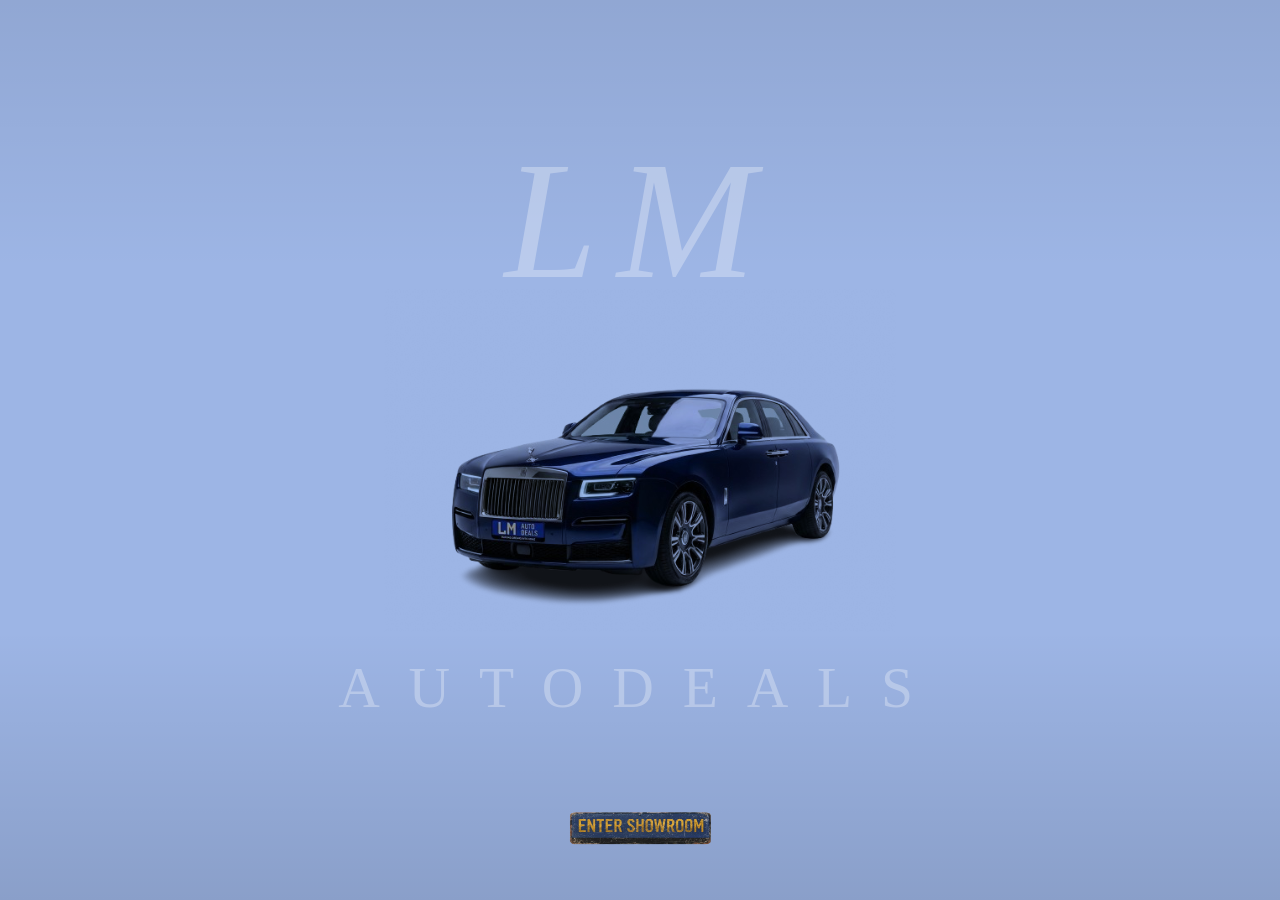
<file: index.html>
<!doctype html>
<html lang="en">
<head>
  <meta charset="utf-8" />
  <meta name="viewport" content="width=device-width, initial-scale=1, viewport-fit=cover" />
  <meta name="theme-color" content="#9db5e5" id="themeColor" />
  <title>LM AUTO DEALS 🇬🇭🇺🇸 — Personal Car Shopper</title>
  <link rel="stylesheet" href="styles.css">
</head>
<body>
  <main>
    <section class="hero hero-slideshow" id="heroSlideshow">
      <div class="hero-vignette" aria-hidden="true"></div>
      <div class="hero-brand" aria-hidden="true">
        <span class="hero-brand__lm">LM</span>
        <span class="hero-brand__name">AUTODEALS</span>
      </div>
      <div class="hero-slides">
        <div class="hero-slide active" data-tint="#0d1c3a" style="background-color:#9db5e5;background-image:url('images/homepage/IMG_2023 copy.PNG')">
          <span class="hero-name" aria-hidden="true">Rolls-Royce Ghost</span>
        </div>
        <div class="hero-slide" data-tint="#5a8a3a" style="background-color:#b1cf9e;background-image:url('images/homepage/IMG_2024 copy.PNG')">
          <span class="hero-name" aria-hidden="true">Lamborghini Huracán</span>
        </div>
        <div class="hero-slide" data-tint="#9ba3ae" style="background-color:#bbc3ce;background-image:url('images/homepage/IMG_2025 copy.PNG')">
          <span class="hero-name" aria-hidden="true">Porsche 911</span>
        </div>
        <div class="hero-slide" data-tint="#1a2d4a" style="background-color:#90a9ce;background-image:url('images/homepage/IMG_2026 copy.PNG')">
          <span class="hero-name" aria-hidden="true">BMW M8</span>
        </div>
        <div class="hero-slide" data-tint="#d8d8d6" style="background-color:#fffffd;background-image:url('images/homepage/IMG_2027 copy.PNG')">
          <span class="hero-name" aria-hidden="true">Range Rover</span>
        </div>
        
        <div class="hero-slide" data-tint="#6c7480" style="background-color:#9a9c9e;background-image:url('images/homepage/audi_grey.png')">
          <span class="hero-name" aria-hidden="true">Audi A6</span>
        </div>
        <div class="hero-slide" data-tint="#1f1f1f" style="background-color:#c2bfbf;background-image:url('images/homepage/g_wagon_black.png')">
          <span class="hero-name" aria-hidden="true">G-Wagon</span>
        </div>
      </div>
      <button class="hero-edge hero-edge--prev" type="button" aria-label="Previous car"></button>
      <button class="hero-edge hero-edge--next" type="button" aria-label="Next car"></button>
      <a href="showroom.html" class="showroom-btn">
        <img src="images/enter_showroom.PNG" alt="Enter Showroom">
      </a>
    </section>
  </main>

  <script src="script.js"></script>
</body>
</html>
</file>
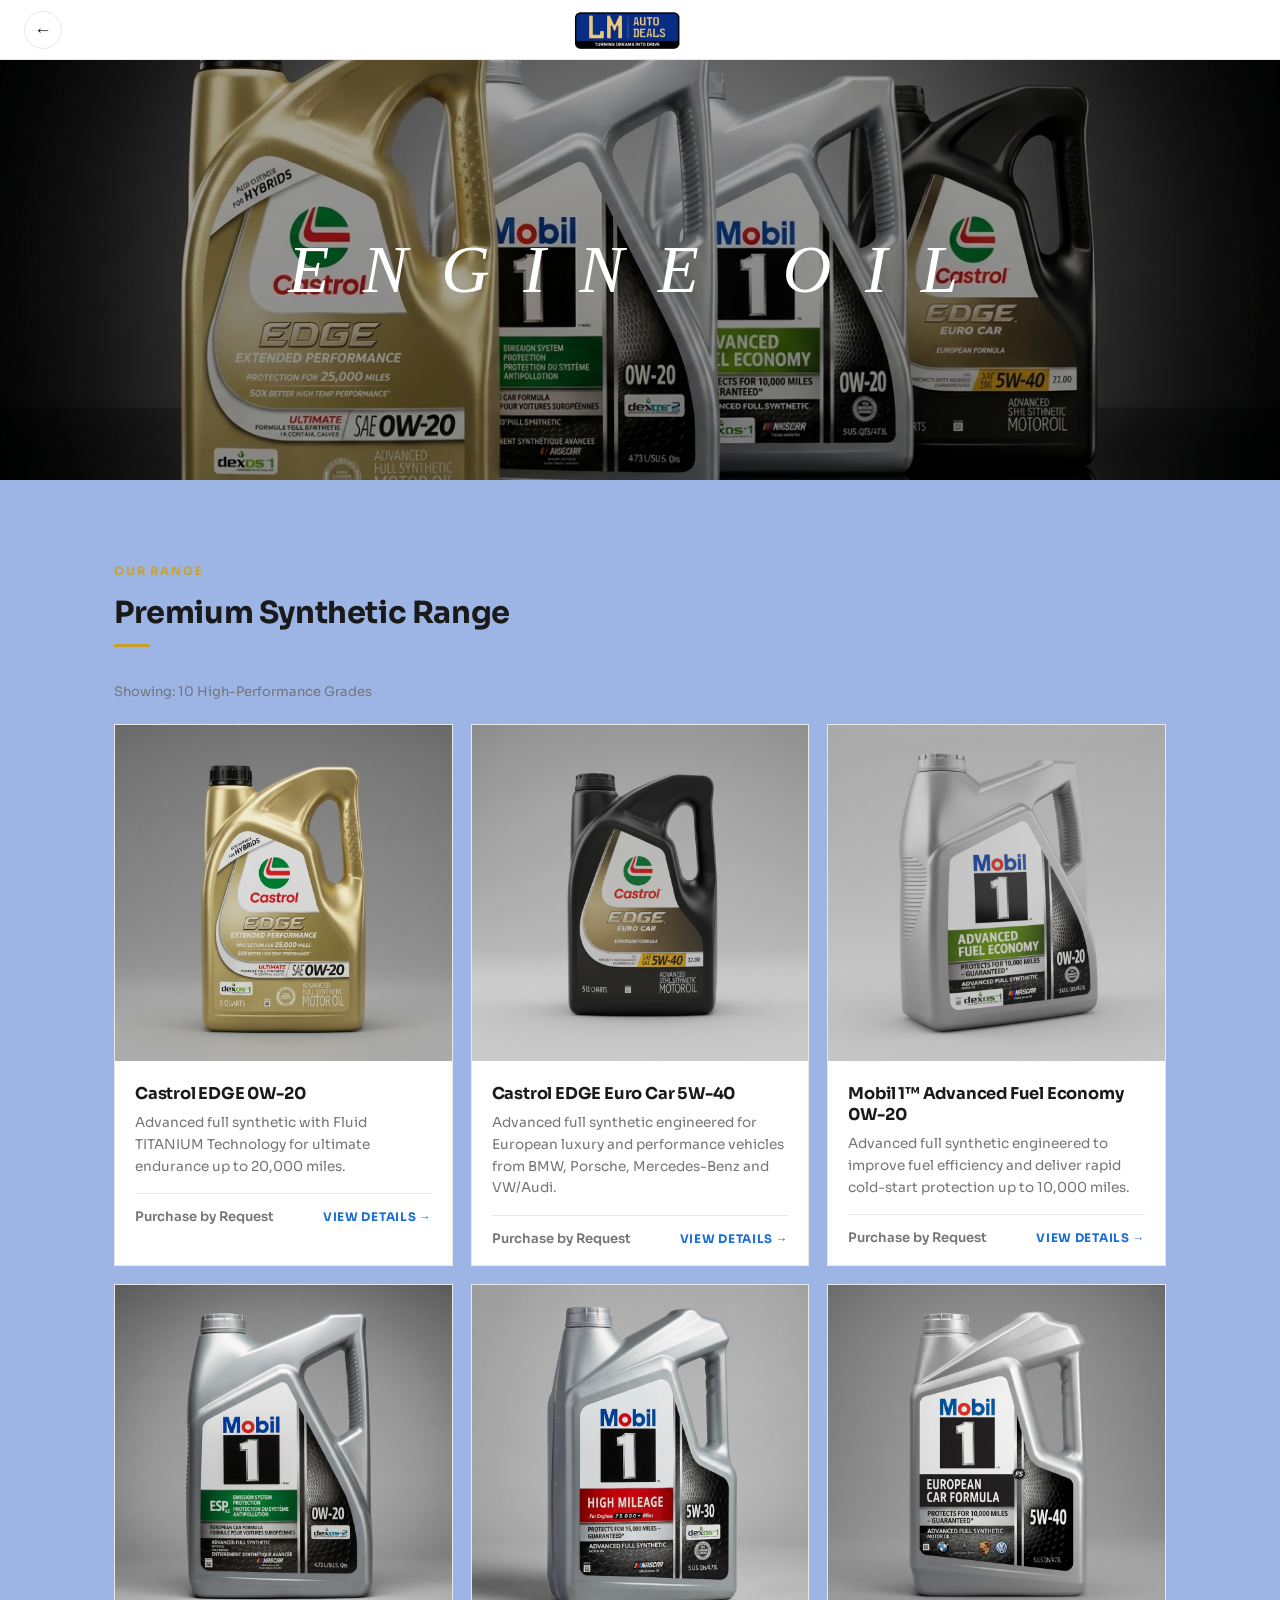
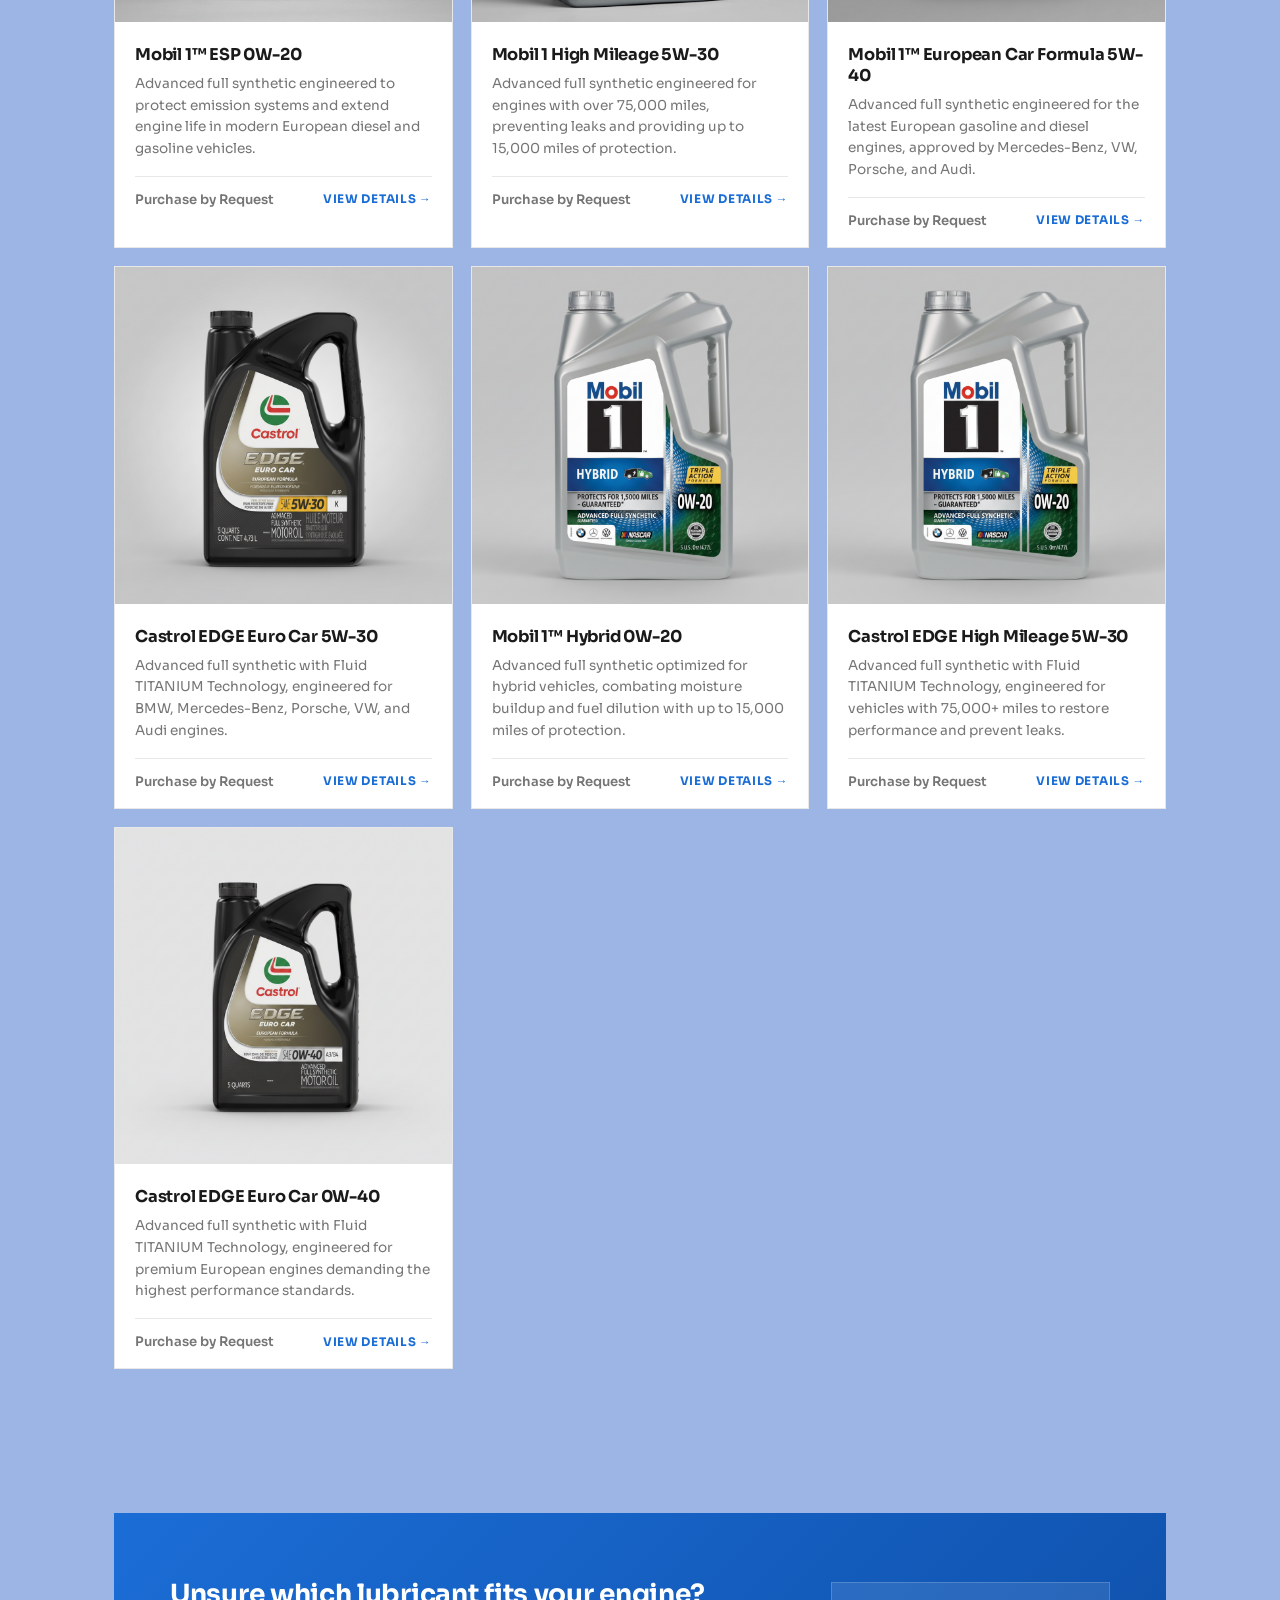
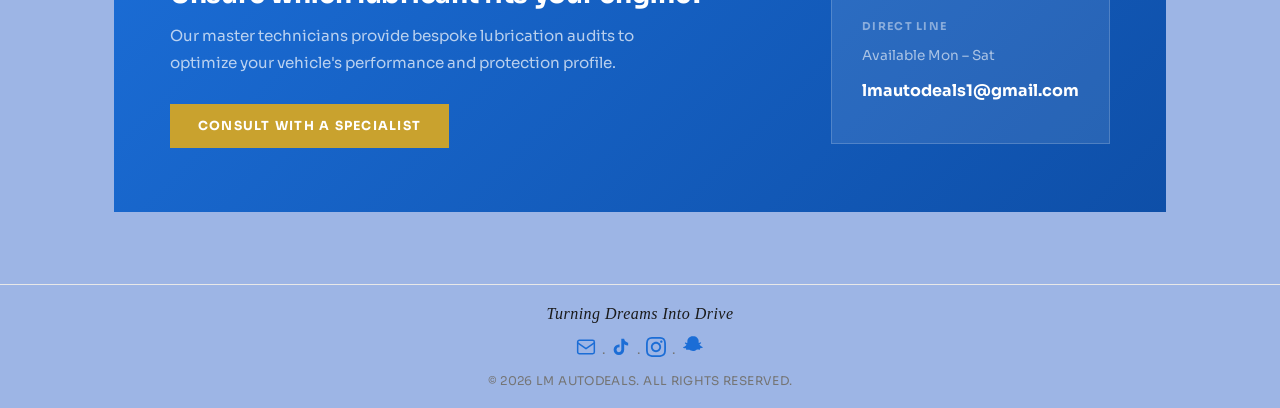
<file: lubricants.html>
<!doctype html>
<html lang="en">
<head>
  <meta charset="utf-8"/>
  <meta name="viewport" content="width=device-width, initial-scale=1"/>
  <title>Lubricants — LM AUTO DEALS</title>
  <link rel="stylesheet" href="styles.css"/>
  <style>
    /* ── Header (matches showroom.html) ── */
    .sr-header {
      position: sticky;
      top: 0;
      z-index: 100;
      background: #fff;
      border-bottom: 1px solid var(--border);
      display: flex;
      align-items: center;
      justify-content: space-between;
      padding: 0 24px;
      height: 60px;
    }
    .sr-back {
      display: inline-flex;
      align-items: center;
      justify-content: center;
      text-decoration: none;
      width: 38px;
      height: 38px;
      border: 1.5px solid var(--border);
      border-radius: 50%;
      color: var(--text);
      font-size: 1.1rem;
      transition: border-color 0.15s, background 0.15s, transform 0.15s;
    }
    .sr-back:hover { border-color: var(--accent); color: var(--accent); background: #f0f5ff; transform: translateX(-2px); }

    /* ── Footer (matches showroom.html) ── */
    .sr-footer {
      text-align: center;
      padding: 20px;
      font-size: 0.82rem;
      color: var(--muted);
      border-top: 1px solid var(--border);
    }
    .sr-footer a { color: var(--accent); text-decoration: none; }
    .sr-footer a:hover { text-decoration: underline; }
    .sr-footer-motto {
      margin: 0 0 10px;
      font-family: Palatino, 'Palatino Linotype', Georgia, serif;
      font-style: italic;
      font-size: 1rem;
      color: var(--text);
      letter-spacing: 0.03em;
    }
    .sr-footer-ig, .sr-footer-tt, .sr-footer-em, .sr-footer-sc {
      display: inline-flex;
      align-items: center;
      color: var(--muted);
      text-decoration: none;
      transition: color 0.2s;
    }
    .sr-footer-ig:hover { color: #c13584; text-decoration: none; }
    .sr-footer-tt:hover { color: #010101; text-decoration: none; }
    .sr-footer-em:hover { color: var(--accent); text-decoration: none; }
    .sr-footer-sc { color: var(--text); }
    .sr-footer-sc:hover { color: #FFFC00; text-decoration: none; }
    .sr-ig-icon, .sr-tt-icon, .sr-em-icon { width: 20px; height: 20px; vertical-align: middle; }
    .sr-sc-icon { width: 24px; height: 24px; vertical-align: middle; }

    /* ── Lubricants Theme ── */
    :root {
      --lub-gold: #c9a22e;
      --lub-dark: #0d1824;
    }

    /* ── Page Header Banner ── */
    .lub-page-header {
      position: relative;
      width: 100%;
      height: 420px;
      background-image: url('images/homepage/lubhead.PNG');
      background-size: cover;
      background-position: center;
      display: flex;
      align-items: center;
      justify-content: center;
      overflow: hidden;
    }
    .lub-page-header::after {
      content: '';
      position: absolute;
      inset: 0;
      background: rgba(0,0,0,0.32);
    }
    .lub-page-header-title {
      position: relative;
      z-index: 1;
      font-family: Palatino, 'Palatino Linotype', 'Book Antiqua', Georgia, serif;
      font-weight: normal;
      font-style: italic;
      font-size: clamp(2rem, 5.5vw, 4.2rem);
      color: #fff;
      letter-spacing: 0.5em;
      text-transform: uppercase;
      margin: 0;
      text-align: center;
    }

    /* ── Buttons ── */
    .lub-btn-gold {
      display: inline-block;
      padding: 14px 28px;
      background: var(--lub-gold);
      color: #fff;
      font-weight: 700;
      font-size: 0.78rem;
      letter-spacing: 0.1em;
      text-transform: uppercase;
      text-decoration: none;
      border: none;
      cursor: pointer;
      font-family: inherit;
      transition: background 0.2s, transform 0.15s;
    }
    .lub-btn-gold:hover { background: #b8911d; transform: translateY(-1px); }

    /* ── Eyebrow label (still used in section headers) ── */
    .lub-eyebrow {
      font-size: 0.72rem;
      font-weight: 700;
      letter-spacing: 0.16em;
      text-transform: uppercase;
      color: var(--lub-gold);
      margin-bottom: 16px;
    }

    /* ── Sections ── */
    .lub-section {
      padding: 72px 0;
    }
    .lub-section-inner {
      max-width: 1100px;
      margin: 0 auto;
      padding: 0 24px;
    }
    .lub-section-dark {
      background: var(--lub-dark);
      padding: 72px 0;
    }
    .lub-section-header { margin-bottom: 36px; }
    .lub-section-title {
      font-size: 1.9rem;
      font-weight: 700;
      color: var(--text);
      margin: 0 0 10px;
      letter-spacing: -0.4px;
    }
    .lub-section-title-dark { color: #fff; }
    .lub-section-subtitle { font-size: 0.95rem; color: var(--muted); margin: 10px 0 0; }
    .lub-section-subtitle-dark { color: rgba(255,255,255,0.45); }
    .lub-title-bar {
      width: 36px;
      height: 3px;
      background: var(--lub-gold);
      margin-top: 12px;
    }

    /* ── Product grid ── */
    .lub-products-meta { font-size: 0.82rem; color: var(--muted); margin-bottom: 24px; }
    .lub-grid {
      display: grid;
      grid-template-columns: repeat(3, 1fr);
      gap: 18px;
    }
    .lub-card {
      background: var(--card);
      border: 1px solid var(--border);
      overflow: hidden;
      transition: border-color 0.2s, box-shadow 0.2s, transform 0.18s;
      cursor: pointer;
    }
    .lub-card:hover {
      border-color: var(--lub-gold);
      box-shadow: 0 4px 22px rgba(201,162,46,0.1);
      transform: translateY(-2px);
    }
    .lub-card-img-wrap {
      position: relative;
      overflow: hidden;
    }
    .lub-card-img-wrap img {
      width: 100%;
      aspect-ratio: 1 / 1;
      object-fit: cover;
      display: block;
      background: #f0f0f0;
      transition: transform 0.5s ease;
    }
    .lub-card:hover .lub-card-img-wrap img { transform: scale(1.04); }
    .lub-card-placeholder {
      width: 100%;
      aspect-ratio: 1 / 1;
      display: flex;
      align-items: center;
      justify-content: center;
    }
    .lub-card-placeholder-icon { font-size: 3.5rem; opacity: 0.18; }
    .lub-badge {
      position: absolute;
      top: 14px;
      left: 14px;
      font-size: 0.65rem;
      font-weight: 700;
      letter-spacing: 0.09em;
      text-transform: uppercase;
      padding: 4px 10px;
      color: #fff;
    }
    .lub-card-body { padding: 22px 20px 18px; }
    .lub-card-name {
      margin: 0 0 8px;
      font-size: 1.02rem;
      font-weight: 700;
      color: var(--text);
      letter-spacing: -0.2px;
    }
    .lub-card-desc {
      margin: 0 0 16px;
      font-size: 0.85rem;
      color: var(--muted);
      line-height: 1.6;
    }
    .lub-card-footer {
      display: flex;
      align-items: center;
      justify-content: space-between;
      padding-top: 14px;
      border-top: 1px solid var(--border);
    }
    .lub-card-price { font-size: 0.82rem; font-weight: 600; color: var(--muted); }
    .lub-card-cta {
      font-size: 0.74rem;
      font-weight: 700;
      letter-spacing: 0.06em;
      text-transform: uppercase;
      color: var(--accent);
      background: none;
      border: none;
      cursor: pointer;
      padding: 0;
      font-family: inherit;
      transition: color 0.15s;
    }
    .lub-card-cta:hover { color: var(--lub-gold); }

    /* Dark highlight tile */
    .lub-card-dark {
      background: var(--lub-dark);
      border-color: #1e2d3d;
      padding: 32px 26px;
      display: flex;
      flex-direction: column;
      justify-content: space-between;
      min-height: 340px;
    }
    .lub-card-dark:hover { border-color: var(--lub-gold); }
    .lub-card-dark-icon { font-size: 2.8rem; margin-bottom: 18px; }
    .lub-card-dark-title { margin: 0 0 12px; font-size: 1.05rem; font-weight: 700; color: #fff; }
    .lub-card-dark-desc {
      margin: 0 0 24px;
      font-size: 0.875rem;
      color: rgba(255,255,255,0.5);
      line-height: 1.65;
      flex: 1;
    }
    .lub-highlight-link {
      font-size: 0.72rem;
      font-weight: 700;
      letter-spacing: 0.1em;
      text-transform: uppercase;
      color: var(--lub-gold);
      text-decoration: none;
      border-bottom: 1px solid rgba(201,162,46,0.35);
      padding-bottom: 2px;
      display: inline-block;
      transition: color 0.15s, border-color 0.15s;
    }
    .lub-highlight-link:hover { color: #e0b83a; border-color: #e0b83a; text-decoration: none; }

    /* ── Specs table ── */
    .lub-specs-table { width: 100%; border-collapse: collapse; }
    .lub-specs-table thead th {
      padding: 14px 18px;
      font-size: 0.7rem;
      font-weight: 700;
      letter-spacing: 0.11em;
      text-transform: uppercase;
      color: var(--lub-gold);
      border-bottom: 1.5px solid rgba(201,162,46,0.25);
      text-align: left;
    }
    .lub-specs-table tbody td {
      padding: 17px 18px;
      font-size: 0.9rem;
      border-bottom: 1px solid rgba(255,255,255,0.06);
    }
    .lub-specs-table tbody tr:hover td { background: rgba(255,255,255,0.03); }
    .lub-specs-table tbody td:first-child { font-weight: 700; color: rgba(255,255,255,0.9); }
    .lub-specs-table tbody td:not(:first-child) { color: rgba(255,255,255,0.55); }
    .lub-stability-dot {
      display: inline-block;
      width: 7px; height: 7px;
      border-radius: 50%;
      background: #4ade80;
      margin-right: 6px;
      vertical-align: middle;
    }

    /* ── CTA ── */
    .lub-cta-box {
      background: linear-gradient(135deg, var(--accent) 0%, #0e4fa8 100%);
      padding: 64px 56px;
      display: grid;
      grid-template-columns: 1fr auto;
      gap: 40px;
      align-items: center;
    }
    .lub-cta-title { margin: 0 0 12px; font-size: 1.65rem; font-weight: 700; color: #fff; letter-spacing: -0.3px; }
    .lub-cta-desc { margin: 0 0 28px; font-size: 0.95rem; color: rgba(255,255,255,0.7); line-height: 1.75; max-width: 500px; }
    .lub-cta-contact-card {
      background: rgba(255,255,255,0.1);
      border: 1px solid rgba(255,255,255,0.18);
      padding: 26px 30px;
      min-width: 240px;
    }
    .lub-cta-contact-label { font-size: 0.68rem; font-weight: 700; letter-spacing: 0.12em; text-transform: uppercase; color: rgba(255,255,255,0.45); margin-bottom: 6px; }
    .lub-cta-avail { font-size: 0.85rem; color: rgba(255,255,255,0.6); margin-bottom: 8px; }
    .lub-cta-phone { font-size: 1rem; font-weight: 700; color: #fff; }

    /* ── Inquiry Modal ── */
    .lub-inq-backdrop {
      position: fixed;
      inset: 0;
      background: rgba(0,0,0,0.5);
      backdrop-filter: blur(4px);
      z-index: 500;
      display: flex;
      align-items: center;
      justify-content: center;
      padding: 16px;
      opacity: 0;
      pointer-events: none;
      transition: opacity 0.25s ease;
    }
    .lub-inq-backdrop.open { opacity: 1; pointer-events: auto; }
    .lub-inq-modal {
      background: #fff;
      border-radius: 16px;
      width: 100%;
      max-width: 520px;
      max-height: 92vh;
      overflow-y: auto;
      box-shadow: 0 24px 64px rgba(0,0,0,0.22);
      transform: translateY(20px) scale(0.98);
      transition: transform 0.25s ease;
    }
    .lub-inq-backdrop.open .lub-inq-modal { transform: translateY(0) scale(1); }
    .lub-inq-header {
      display: flex;
      align-items: flex-start;
      justify-content: space-between;
      padding: 24px 24px 0;
      gap: 12px;
    }
    .lub-inq-badge {
      display: inline-flex;
      align-items: center;
      gap: 6px;
      background: #fef9eb;
      border: 1px solid #f0dfa0;
      border-radius: 8px;
      padding: 5px 12px;
      font-size: 0.76rem;
      font-weight: 600;
      color: #8a6a00;
      margin-bottom: 8px;
    }
    .lub-inq-title { font-size: 1.3rem; font-weight: 700; letter-spacing: -0.3px; margin: 0 0 4px; }
    .lub-inq-subtitle { font-size: 0.83rem; color: var(--muted); margin: 0; }
    .lub-inq-close {
      flex-shrink: 0;
      width: 32px; height: 32px;
      border: 1px solid var(--border);
      border-radius: 50%;
      background: transparent;
      font-size: 1rem;
      cursor: pointer;
      color: var(--muted);
      display: flex; align-items: center; justify-content: center;
      transition: background 0.15s, color 0.15s;
      line-height: 1;
    }
    .lub-inq-close:hover { background: var(--border); color: var(--text); }
    .lub-inq-divider { height: 1px; background: var(--border); margin: 16px 24px; }
    .lub-inq-body { padding: 0 24px 24px; }
    .lub-inq-row { display: grid; grid-template-columns: 1fr 1fr; gap: 14px; }
    .lub-inq-field { display: flex; flex-direction: column; gap: 5px; margin-bottom: 14px; }
    .lub-inq-label { font-size: 0.7rem; font-weight: 700; letter-spacing: 0.08em; text-transform: uppercase; color: var(--muted); }
    .lub-inq-label .req { color: var(--accent); margin-left: 2px; }
    .lub-inq-input, .lub-inq-textarea {
      padding: 10px 12px;
      border: 1.5px solid var(--border);
      border-radius: 8px;
      font-size: 0.9rem;
      font-family: inherit;
      color: var(--text);
      background: #fff;
      outline: none;
      transition: border-color 0.15s, box-shadow 0.15s;
      width: 100%;
      box-sizing: border-box;
    }
    .lub-inq-input:focus, .lub-inq-textarea:focus {
      border-color: var(--lub-gold);
      box-shadow: 0 0 0 3px rgba(201,162,46,0.1);
    }
    .lub-inq-textarea { resize: vertical; min-height: 110px; line-height: 1.5; }
    .lub-inq-send {
      width: 100%;
      height: 50px;
      background: var(--accent);
      color: #fff;
      border: none;
      border-radius: 10px;
      font-size: 0.95rem;
      font-weight: 700;
      font-family: inherit;
      cursor: pointer;
      display: flex;
      align-items: center;
      justify-content: center;
      gap: 8px;
      margin-top: 6px;
      transition: background 0.15s;
    }
    .lub-inq-send:hover { background: #1555c0; }
    .lub-inq-note { text-align: center; font-size: 0.74rem; color: var(--muted); margin-top: 12px; }

    /* ── Responsive ── */
    @media (max-width: 900px) {
      .lub-page-header { height: 300px; }
      .lub-grid { grid-template-columns: repeat(2, 1fr); }
      .lub-cta-box { grid-template-columns: 1fr; gap: 24px; }
      .lub-cta-contact-card { min-width: 0; }
    }
    @media (max-width: 560px) {
      .sr-header { padding: 0 14px; height: 54px; }
      .lub-page-header { height: 220px; }
      .lub-section-inner { padding: 0 16px; }
      .lub-section { padding: 52px 0; }
      .lub-section-dark { padding: 52px 0; }
      .lub-grid { grid-template-columns: 1fr; }
      .lub-cta-box { padding: 36px 22px; }
      .lub-inq-row { grid-template-columns: 1fr; }
      .lub-inq-backdrop { align-items: flex-end; padding: 0; }
      .lub-inq-modal { border-radius: 20px 20px 0 0; max-height: 95vh; }
    }
    @media (max-width: 400px) {
      .sr-header { height: 50px; padding: 0 10px; }
    }

    /* ── Product Detail Modal ── */
    .lub-detail-backdrop {
      position: fixed;
      inset: 0;
      background: rgba(0,0,0,0.55);
      backdrop-filter: blur(4px);
      z-index: 400;
      display: flex;
      align-items: center;
      justify-content: center;
      padding: 16px;
      opacity: 0;
      pointer-events: none;
      transition: opacity 0.25s ease;
    }
    .lub-detail-backdrop.open { opacity: 1; pointer-events: auto; }
    .lub-detail-modal {
      background: #fff;
      border-radius: 16px;
      width: 100%;
      max-width: 620px;
      max-height: 90vh;
      overflow-y: auto;
      box-shadow: 0 28px 72px rgba(0,0,0,0.22);
      transform: translateY(18px) scale(0.97);
      transition: transform 0.25s ease;
    }
    .lub-detail-backdrop.open .lub-detail-modal { transform: translateY(0) scale(1); }
    .lub-detail-media {
      width: 100%;
      height: 240px;
      object-fit: cover;
      display: block;
      border-radius: 16px 16px 0 0;
      background: #f0f0f0;
    }
    .lub-detail-media-placeholder {
      width: 100%;
      height: 240px;
      border-radius: 16px 16px 0 0;
      display: flex;
      align-items: center;
      justify-content: center;
      font-size: 4rem;
    }
    .lub-detail-body { padding: 28px 28px 32px; }
    .lub-detail-grade {
      display: inline-block;
      background: #fef9eb;
      border: 1px solid #f0dfa0;
      border-radius: 6px;
      padding: 4px 12px;
      font-size: 0.72rem;
      font-weight: 700;
      letter-spacing: 0.07em;
      text-transform: uppercase;
      color: #8a6a00;
      margin-bottom: 12px;
    }
    .lub-detail-name {
      margin: 0 0 14px;
      font-size: 1.5rem;
      font-weight: 700;
      color: var(--text);
      letter-spacing: -0.4px;
    }
    .lub-detail-desc {
      font-size: 0.92rem;
      color: var(--muted);
      line-height: 1.75;
      margin: 0 0 24px;
    }
    .lub-detail-section-title {
      font-size: 0.7rem;
      font-weight: 700;
      letter-spacing: 0.1em;
      text-transform: uppercase;
      color: var(--text);
      margin: 0 0 10px;
    }
    .lub-detail-list {
      list-style: none;
      margin: 0 0 24px;
      padding: 0;
      display: flex;
      flex-direction: column;
      gap: 8px;
    }
    .lub-detail-list li {
      display: flex;
      align-items: flex-start;
      gap: 10px;
      font-size: 0.88rem;
      color: var(--muted);
      line-height: 1.55;
    }
    .lub-detail-list li::before {
      content: '';
      flex-shrink: 0;
      width: 6px;
      height: 6px;
      border-radius: 50%;
      background: var(--lub-gold);
      margin-top: 6px;
    }
    .lub-detail-divider { height: 1px; background: var(--border); margin: 0 0 24px; }
    .lub-detail-actions {
      display: flex;
      gap: 12px;
      align-items: center;
    }
    .lub-detail-close-btn {
      position: absolute;
      top: 14px;
      right: 14px;
      width: 34px;
      height: 34px;
      background: rgba(0,0,0,0.35);
      border: none;
      border-radius: 50%;
      color: #fff;
      font-size: 1rem;
      cursor: pointer;
      display: flex;
      align-items: center;
      justify-content: center;
      transition: background 0.15s;
      line-height: 1;
      z-index: 1;
    }
    .lub-detail-close-btn:hover { background: rgba(0,0,0,0.55); }
    .lub-detail-modal-wrap { position: relative; }
    @media (max-width: 560px) {
      .lub-detail-backdrop { align-items: flex-end; padding: 0; }
      .lub-detail-modal { border-radius: 20px 20px 0 0; max-height: 92vh; }
      .lub-detail-media, .lub-detail-media-placeholder { border-radius: 20px 20px 0 0; height: 200px; }
      .lub-detail-body { padding: 22px 20px 28px; }
      .lub-detail-actions { flex-direction: column; }
      .lub-detail-actions .lub-btn-gold { width: 100%; text-align: center; }
    }

    /* ── Field error ──────────────────────────────────────────────────────── */
    .field-error { display: none; color: #e02020; font-size: 0.72rem; font-weight: 600; margin-top: 4px; }
    .field-error.visible { display: block; }

    /* ── Channel Picker Modal ─────────────────────────────────────────────── */
    .ch-backdrop {
      display: none; position: fixed; inset: 0;
      background: rgba(0,0,0,0.55); z-index: 3000;
      align-items: center; justify-content: center;
    }
    .ch-backdrop.open { display: flex; }
    .ch-modal {
      background: #fff; border-radius: 14px; padding: 32px 28px 28px;
      width: min(340px, 92vw); text-align: center;
      box-shadow: 0 20px 60px rgba(0,0,0,0.22);
      transform: translateY(16px) scale(0.97);
      transition: transform 0.22s ease;
    }
    .ch-backdrop.open .ch-modal { transform: translateY(0) scale(1); }
    .ch-title { font-size: 1rem; font-weight: 700; letter-spacing: 0.06em; text-transform: uppercase; color: #111; margin-bottom: 6px; }
    .ch-sub { font-size: 0.82rem; color: #666; margin-bottom: 24px; }
    .ch-btns { display: flex; flex-direction: column; gap: 12px; }
    .ch-btn {
      display: flex; align-items: center; justify-content: center; gap: 10px;
      padding: 14px 20px; border-radius: 9px; font-size: 0.88rem; font-weight: 700;
      letter-spacing: 0.04em; text-transform: uppercase; border: none; cursor: pointer;
      text-decoration: none; transition: opacity 0.15s, transform 0.15s;
    }
    .ch-btn:hover { opacity: 0.88; transform: translateY(-1px); }
    .ch-btn-email { background: #1a56db; color: #fff; }
    .ch-btn-wa    { background: #25D366; color: #fff; }
    .ch-cancel { margin-top: 16px; font-size: 0.78rem; color: #888; background: none; border: none; cursor: pointer; text-decoration: underline; }
  </style>
</head>
<body>

  <!-- Header (identical pattern to showroom.html) -->
  <header class="sr-header">
    <a class="sr-back" href="showroom.html" aria-label="Back">&#8592;</a>
    <img src="logo.png" alt="LM Auto Deals" style="height:52px;width:auto;object-fit:contain;display:block;"/>
    <div style="width:60px;"></div>
  </header>

  <main>

    <!-- Page Header Banner -->
    <section class="lub-page-header">
      <h1 class="lub-page-header-title">Engine Oil</h1>
    </section>

    <!-- Product Catalog -->
    <section class="lub-section" id="products">
      <div class="lub-section-inner">
        <div class="lub-section-header">
          <p class="lub-eyebrow" style="color:var(--lub-gold);">Our Range</p>
          <h2 class="lub-section-title">Premium Synthetic Range</h2>
          <div class="lub-title-bar"></div>
        </div>
        <p class="lub-products-meta">Showing: 10 High-Performance Grades</p>
        <div class="lub-grid">

          <!-- Card 1 — Castrol EDGE -->
          <div class="lub-card" onclick="openProductDetail('gt-z-ultra')">
            <div class="lub-card-img-wrap">
              <img src="images/homepage/1stheader.PNG" alt="Castrol EDGE Extended Performance 0W-20"/>
            </div>
            <div class="lub-card-body">
              <h3 class="lub-card-name">Castrol EDGE 0W-20</h3>
              <p class="lub-card-desc">Advanced full synthetic with Fluid TITANIUM Technology for ultimate endurance up to 20,000 miles.</p>
              <div class="lub-card-footer">
                <span class="lub-card-price">Purchase by Request</span>
                <button class="lub-card-cta" onclick="event.stopPropagation(); openProductDetail('gt-z-ultra')">View Details →</button>
              </div>
            </div>
          </div>

          <!-- Card 2 — Castrol EDGE Euro Car -->
          <div class="lub-card" onclick="openProductDetail('multi-grade')">
            <div class="lub-card-img-wrap">
              <img src="images/homepage/2ndheader.PNG" alt="Castrol EDGE Euro Car 5W-40"/>
            </div>
            <div class="lub-card-body">
              <h3 class="lub-card-name">Castrol EDGE Euro Car 5W-40</h3>
              <p class="lub-card-desc">Advanced full synthetic engineered for European luxury and performance vehicles from BMW, Porsche, Mercedes-Benz and VW/Audi.</p>
              <div class="lub-card-footer">
                <span class="lub-card-price">Purchase by Request</span>
                <button class="lub-card-cta" onclick="event.stopPropagation(); openProductDetail('multi-grade')">View Details →</button>
              </div>
            </div>
          </div>

          <!-- Card 3 — Mobil 1 Advanced Fuel Economy -->
          <div class="lub-card" onclick="openProductDetail('aurum-gold')">
            <div class="lub-card-img-wrap">
              <img src="images/homepage/3rdplaceholder.PNG" alt="Mobil 1 Advanced Fuel Economy 0W-20"/>
            </div>
            <div class="lub-card-body">
              <h3 class="lub-card-name">Mobil 1™ Advanced Fuel Economy 0W-20</h3>
              <p class="lub-card-desc">Advanced full synthetic engineered to improve fuel efficiency and deliver rapid cold-start protection up to 10,000 miles.</p>
              <div class="lub-card-footer">
                <span class="lub-card-price">Purchase by Request</span>
                <button class="lub-card-cta" onclick="event.stopPropagation(); openProductDetail('aurum-gold')">View Details →</button>
              </div>
            </div>
          </div>

          <!-- Card 4 — Mobil 1 ESP -->
          <div class="lub-card" onclick="openProductDetail('veloce-rs')">
            <div class="lub-card-img-wrap">
              <img src="images/homepage/4thheader.PNG" alt="Mobil 1 ESP 0W-20"/>
            </div>
            <div class="lub-card-body">
              <h3 class="lub-card-name">Mobil 1™ ESP 0W-20</h3>
              <p class="lub-card-desc">Advanced full synthetic engineered to protect emission systems and extend engine life in modern European diesel and gasoline vehicles.</p>
              <div class="lub-card-footer">
                <span class="lub-card-price">Purchase by Request</span>
                <button class="lub-card-cta" onclick="event.stopPropagation(); openProductDetail('veloce-rs')">View Details →</button>
              </div>
            </div>
          </div>

          <!-- Card 5 — Mobil 1 High Mileage -->
          <div class="lub-card" onclick="openProductDetail('high-mileage')">
            <div class="lub-card-img-wrap">
              <img src="images/homepage/5thheader.PNG" alt="Mobil 1 High Mileage 5W-30"/>
            </div>
            <div class="lub-card-body">
              <h3 class="lub-card-name">Mobil 1 High Mileage 5W-30</h3>
              <p class="lub-card-desc">Advanced full synthetic engineered for engines with over 75,000 miles, preventing leaks and providing up to 15,000 miles of protection.</p>
              <div class="lub-card-footer">
                <span class="lub-card-price">Purchase by Request</span>
                <button class="lub-card-cta" onclick="event.stopPropagation(); openProductDetail('high-mileage')">View Details →</button>
              </div>
            </div>
          </div>

          <!-- Card 6 — Mobil 1 European Car Formula -->
          <div class="lub-card" onclick="openProductDetail('euro-formula')">
            <div class="lub-card-img-wrap">
              <img src="images/homepage/6thheader.PNG" alt="Mobil 1 European Car Formula 5W-40"/>
            </div>
            <div class="lub-card-body">
              <h3 class="lub-card-name">Mobil 1™ European Car Formula 5W-40</h3>
              <p class="lub-card-desc">Advanced full synthetic engineered for the latest European gasoline and diesel engines, approved by Mercedes-Benz, VW, Porsche, and Audi.</p>
              <div class="lub-card-footer">
                <span class="lub-card-price">Purchase by Request</span>
                <button class="lub-card-cta" onclick="event.stopPropagation(); openProductDetail('euro-formula')">View Details →</button>
              </div>
            </div>
          </div>

          <!-- Card 7 — Castrol EDGE Euro Car 5W-30 -->
          <div class="lub-card" onclick="openProductDetail('castrol-edge-euro')">
            <div class="lub-card-img-wrap">
              <img src="images/homepage/7thheader.PNG" alt="Castrol EDGE Euro Car 5W-30"/>
            </div>
            <div class="lub-card-body">
              <h3 class="lub-card-name">Castrol EDGE Euro Car 5W-30</h3>
              <p class="lub-card-desc">Advanced full synthetic with Fluid TITANIUM Technology, engineered for BMW, Mercedes-Benz, Porsche, VW, and Audi engines.</p>
              <div class="lub-card-footer">
                <span class="lub-card-price">Purchase by Request</span>
                <button class="lub-card-cta" onclick="event.stopPropagation(); openProductDetail('castrol-edge-euro')">View Details →</button>
              </div>
            </div>
          </div>

          <!-- Card 8 — Mobil 1 Hybrid -->
          <div class="lub-card" onclick="openProductDetail('mobil1-hybrid')">
            <div class="lub-card-img-wrap">
              <img src="images/homepage/8thheader.PNG" alt="Mobil 1 Hybrid 0W-20"/>
            </div>
            <div class="lub-card-body">
              <h3 class="lub-card-name">Mobil 1™ Hybrid 0W-20</h3>
              <p class="lub-card-desc">Advanced full synthetic optimized for hybrid vehicles, combating moisture buildup and fuel dilution with up to 15,000 miles of protection.</p>
              <div class="lub-card-footer">
                <span class="lub-card-price">Purchase by Request</span>
                <button class="lub-card-cta" onclick="event.stopPropagation(); openProductDetail('mobil1-hybrid')">View Details →</button>
              </div>
            </div>
          </div>

          <!-- Card 9 — Castrol EDGE High Mileage -->
          <div class="lub-card" onclick="openProductDetail('castrol-high-mileage')">
            <div class="lub-card-img-wrap">
              <img src="images/homepage/8thheader.PNG" alt="Castrol EDGE High Mileage 5W-30"/>
            </div>
            <div class="lub-card-body">
              <h3 class="lub-card-name">Castrol EDGE High Mileage 5W-30</h3>
              <p class="lub-card-desc">Advanced full synthetic with Fluid TITANIUM Technology, engineered for vehicles with 75,000+ miles to restore performance and prevent leaks.</p>
              <div class="lub-card-footer">
                <span class="lub-card-price">Purchase by Request</span>
                <button class="lub-card-cta" onclick="event.stopPropagation(); openProductDetail('castrol-high-mileage')">View Details →</button>
              </div>
            </div>
          </div>

          <!-- Card 10 — Castrol EDGE Euro Car 0W-40 -->
          <div class="lub-card" onclick="openProductDetail('castrol-edge-0w40')">
            <div class="lub-card-img-wrap">
              <img src="images/homepage/10thheader.PNG" alt="Castrol EDGE Euro Car 0W-40"/>
            </div>
            <div class="lub-card-body">
              <h3 class="lub-card-name">Castrol EDGE Euro Car 0W-40</h3>
              <p class="lub-card-desc">Advanced full synthetic with Fluid TITANIUM Technology, engineered for premium European engines demanding the highest performance standards.</p>
              <div class="lub-card-footer">
                <span class="lub-card-price">Purchase by Request</span>
                <button class="lub-card-cta" onclick="event.stopPropagation(); openProductDetail('castrol-edge-0w40')">View Details →</button>
              </div>
            </div>
          </div>

        </div>
      </div>
    </section>

    <!-- Consultation CTA -->
    <section class="lub-section">
      <div class="lub-section-inner">
        <div class="lub-cta-box">
          <div>
            <h2 class="lub-cta-title">Unsure which lubricant fits your engine?</h2>
            <p class="lub-cta-desc">Our master technicians provide bespoke lubrication audits to optimize your vehicle's performance and protection profile.</p>
            <button class="lub-btn-gold" onclick="openLubInquiry('General Consultation')">Consult with a Specialist</button>
          </div>
          <div class="lub-cta-contact-card">
            <p class="lub-cta-contact-label">Direct Line</p>
            <p class="lub-cta-avail">Available Mon – Sat</p>
            <p class="lub-cta-phone">lmautodeals1@gmail.com</p>
          </div>
        </div>
      </div>
    </section>

  </main>

  <!-- Footer (identical to showroom.html) -->
  <footer class="sr-footer">
    <p class="sr-footer-motto">Turning Dreams Into Drive</p>
    <a class="sr-footer-em" href="mailto:lmautodeals1@gmail.com" aria-label="Email us">
      <svg class="sr-em-icon" viewBox="0 0 24 24" fill="none" stroke="currentColor" stroke-width="1.8" stroke-linecap="round" stroke-linejoin="round">
        <rect x="2" y="4" width="20" height="16" rx="2"/>
        <path d="M2 7l10 7 10-7"/>
      </svg>
    </a>
    &nbsp;·&nbsp;
    <a class="sr-footer-tt" href="https://www.tiktok.com/@lm_autodeals?_r=1&_t=ZS-96ksG3uw8u8" target="_blank" rel="noopener noreferrer" aria-label="Follow us on TikTok">
      <svg class="sr-tt-icon" viewBox="0 0 24 24" fill="currentColor">
        <path d="M19.59 6.69a4.83 4.83 0 0 1-3.77-4.25V2h-3.45v13.67a2.89 2.89 0 0 1-2.88 2.5 2.89 2.89 0 0 1-2.89-2.89 2.89 2.89 0 0 1 2.89-2.89c.28 0 .54.04.79.1V9.01a6.33 6.33 0 0 0-.79-.05 6.34 6.34 0 0 0-6.34 6.34 6.34 6.34 0 0 0 6.34 6.34 6.34 6.34 0 0 0 6.33-6.34V8.69a8.18 8.18 0 0 0 4.78 1.52V6.75a4.85 4.85 0 0 1-1.01-.06z"/>
      </svg>
    </a>
    &nbsp;·&nbsp;
    <a class="sr-footer-ig" href="https://www.instagram.com/lm_autodeals" target="_blank" rel="noopener noreferrer" aria-label="Follow us on Instagram">
      <svg class="sr-ig-icon" viewBox="0 0 24 24" fill="currentColor">
        <path d="M12 2.163c3.204 0 3.584.012 4.85.07 3.252.148 4.771 1.691 4.919 4.919.058 1.265.069 1.645.069 4.849 0 3.205-.012 3.584-.069 4.849-.149 3.225-1.664 4.771-4.919 4.919-1.266.058-1.644.07-4.85.07-3.204 0-3.584-.012-4.849-.07-3.26-.149-4.771-1.699-4.919-4.92-.058-1.265-.07-1.644-.07-4.849 0-3.204.013-3.583.07-4.849.149-3.227 1.664-4.771 4.919-4.919 1.266-.057 1.645-.069 4.849-.069zm0-2.163c-3.259 0-3.667.014-4.947.072-4.358.2-6.78 2.618-6.98 6.98-.059 1.281-.073 1.689-.073 4.948 0 3.259.014 3.668.072 4.948.2 4.358 2.618 6.78 6.98 6.98 1.281.058 1.689.072 4.948.072 3.259 0 3.668-.014 4.948-.072 4.354-.2 6.782-2.618 6.979-6.98.059-1.28.073-1.689.073-4.948 0-3.259-.014-3.667-.072-4.947-.196-4.354-2.617-6.78-6.979-6.98-1.281-.059-1.69-.073-4.949-.073zm0 5.838c-3.403 0-6.162 2.759-6.162 6.162s2.759 6.163 6.162 6.163 6.162-2.759 6.162-6.163c0-3.403-2.759-6.162-6.162-6.162zm0 10.162c-2.209 0-4-1.79-4-4 0-2.209 1.791-4 4-4s4 1.791 4 4c0 2.21-1.791 4-4 4zm6.406-11.845c-.796 0-1.441.645-1.441 1.44s.645 1.44 1.441 1.44c.795 0 1.439-.645 1.439-1.44s-.644-1.44-1.439-1.44z"/>
      </svg>
    </a>
    &nbsp;·&nbsp;
    <a class="sr-footer-sc" href="https://snapchat.com/t/nkeqaPQg" target="_blank" rel="noopener noreferrer" aria-label="Follow us on Snapchat">
      <svg class="sr-sc-icon" viewBox="0 0 24 24" width="24" height="24" fill="currentColor" xmlns="http://www.w3.org/2000/svg">
        <path d="M12.166 3C9.979 3 7.584 4.176 6.64 6.571c-.238.606-.28 1.232-.28 1.87 0 .467.043.933.065 1.4-.207.104-.43.156-.657.156-.38 0-.795-.156-1.072-.424l-.02-.018c-.09-.08-.197-.12-.308-.12-.262 0-.5.224-.5.5 0 .02.003.04.006.06.1.67.739 1.175 1.55 1.38.066.017.133.03.2.043-.17.41-.404.79-.694 1.123-.622.716-1.57 1.22-2.43 1.517a.498.498 0 0 0-.35.475c0 .207.126.392.316.47.573.237 1.22.355 1.924.355.178 0 .357-.008.534-.023.116.244.17.512.17.786 0 .068-.006.137-.013.205a.495.495 0 0 0 .491.548c.044 0 .088-.006.13-.018.52-.148 1.04-.222 1.554-.222.44 0 .872.057 1.283.17C9.2 17.464 10.523 18 12 18s2.8-.536 3.46-1.371c.411-.113.843-.17 1.283-.17.514 0 1.034.074 1.554.222a.499.499 0 0 0 .621-.53c-.007-.068-.013-.137-.013-.205 0-.274.054-.542.17-.786.177.015.356.023.534.023.704 0 1.351-.118 1.924-.355a.498.498 0 0 0 .316-.47.498.498 0 0 0-.35-.475c-.86-.297-1.808-.8-2.43-1.517a4.27 4.27 0 0 1-.694-1.123c.067-.012.134-.026.2-.043.811-.205 1.45-.71 1.55-1.38a.507.507 0 0 0 .006-.06c0-.276-.238-.5-.5-.5-.111 0-.218.04-.308.12l-.02.018c-.277.268-.692.424-1.072.424-.227 0-.45-.052-.657-.156.022-.467.065-.933.065-1.4 0-.638-.042-1.264-.28-1.87C16.416 4.176 14.021 3 11.834 3h.332z"/>
      </svg>
    </a>
    <p style="margin:12px 0 0;font-size:0.75rem;color:var(--muted);letter-spacing:0.03em;">&copy; 2026 LM AUTODEALS. ALL RIGHTS RESERVED.</p>
  </footer>

  <!-- Product Detail Modal -->
  <div class="lub-detail-backdrop" id="lubDetailBackdrop" role="dialog" aria-modal="true">
    <div class="lub-detail-modal-wrap">
      <div class="lub-detail-modal" id="lubDetailModal">
        <button class="lub-detail-close-btn" id="lubDetailClose" aria-label="Close">✕</button>
        <div id="lubDetailMedia"></div>
        <div class="lub-detail-body">
          <span class="lub-detail-grade" id="lubDetailGrade"></span>
          <h2 class="lub-detail-name" id="lubDetailName"></h2>
          <p class="lub-detail-desc" id="lubDetailDesc"></p>
          <div class="lub-detail-divider"></div>
          <p class="lub-detail-section-title">What It Does</p>
          <ul class="lub-detail-list" id="lubDetailFeatures"></ul>
          <p class="lub-detail-section-title">Recommended For</p>
          <ul class="lub-detail-list" id="lubDetailRecommended"></ul>
          <div class="lub-detail-actions">
            <button class="lub-btn-gold" id="lubDetailQuoteBtn">Request a Quote</button>
          </div>
        </div>
      </div>
    </div>
  </div>

  <!-- Quote Request Modal -->
  <div class="lub-inq-backdrop" id="lubInqBackdrop" role="dialog" aria-modal="true">
    <div class="lub-inq-modal">
      <div class="lub-inq-header">
        <div>
          <div class="lub-inq-badge"><span id="lubInqBadge">Lubricant</span></div>
          <h2 class="lub-inq-title">Request a Quote</h2>
          <p class="lub-inq-subtitle">Fill in your details and we'll get back to you within 24 hours.</p>
        </div>
        <button class="lub-inq-close" id="lubInqClose" aria-label="Close">✕</button>
      </div>
      <div class="lub-inq-divider"></div>
      <div class="lub-inq-body">
        <form id="lubInqForm" novalidate>
          <div class="lub-inq-row">
            <div class="lub-inq-field">
              <label class="lub-inq-label" for="lubName">Full Name <span class="req">*</span></label>
              <input class="lub-inq-input" id="lubName" type="text" placeholder="John Smith" required/>
            </div>
            <div class="lub-inq-field">
              <label class="lub-inq-label" for="lubEmail">Email <span class="req">*</span></label>
              <input class="lub-inq-input" id="lubEmail" type="email" placeholder="john@email.com" required/>
              <span class="field-error" id="lubEmailErr">Email incorrect</span>
            </div>
          </div>
          <div class="lub-inq-field">
            <label class="lub-inq-label" for="lubPhone">Phone Number</label>
            <div class="phone-input-wrap">
              <select class="phone-code-select" id="lubPhoneCode"></select>
              <input class="phone-number-input" id="lubPhone" type="tel" placeholder="000 000 0000"/>
            </div>
          </div>
          <div class="lub-inq-field">
            <label class="lub-inq-label" for="lubProduct">Product of Interest <span class="req">*</span></label>
            <input class="lub-inq-input" id="lubProduct" type="text" placeholder="e.g. GT-Z Ultra Performance" required/>
          </div>
          <div class="lub-inq-field">
            <label class="lub-inq-label" for="lubMessage">Message <span class="req">*</span></label>
            <textarea class="lub-inq-textarea" id="lubMessage" placeholder="Tell us about your vehicle, quantity needed, and any specific requirements…" required></textarea>
          </div>
          <button class="lub-inq-send" type="submit">
            <svg width="16" height="16" viewBox="0 0 24 24" fill="none" stroke="currentColor" stroke-width="2" stroke-linecap="round" stroke-linejoin="round"><line x1="22" y1="2" x2="11" y2="13"/><polygon points="22 2 15 22 11 13 2 9 22 2"/></svg>
            Send Enquiry
          </button>
        </form>
      </div>
    </div>
  </div>

<script>
  // ── Redirect to homescreen on page refresh ─────────────────────────────────
  if (performance.getEntriesByType('navigation')[0]?.type === 'reload') {
    window.location.replace('index.html');
  }

  // ── Product data — fill in details here when ready ──────────────────────────
  const lubProducts = {
    'gt-z-ultra': {
      name: 'Castrol EDGE Extended Performance 0W-20',
      grade: 'SAE 0W-20 · Advanced Full Synthetic',
      description: 'Castrol EDGE Extended Performance 0W-20 is our most advanced full synthetic motor oil, engineered for drivers who demand the ultimate in engine protection and performance. Formulated with Fluid TITANIUM Technology, it physically transforms its structure under extreme pressure to keep metal apart and reduce friction, ensuring your engine performs at its peak even under the most demanding conditions.',
      features: [
        'Ultimate Endurance: Guaranteed protection for up to 20,000 miles between oil changes, ideal for long-distance drivers and high-utilization vehicles.',
        'Fluid TITANIUM Technology: Stronger under pressure, reducing performance-robbing friction by up to 20% compared to standard synthetic oils.',
        'Hybrid Optimized: Specifically engineered to handle the unique thermal challenges of hybrid engines, preventing oil degradation during frequent stop-start cycles.',
        'Extreme Temperature Protection: Maintains viscosity and flow from frigid cold starts to high-heat desert driving.',
        'Engine Longevity: Advanced wear protection that exceeds industry standards, keeping your engine running like new for longer.',
      ],
      recommended: [
        'Viscosity Grade: SAE 0W-20',
        'Type: Advanced Full Synthetic',
        'Size: 5 Quarts (4.73 Liters)',
        'Certifications: API SP/SN PLUS/SN, ILSAC GF-6, GM dexos1™ Gen 3',
        'Compatibility: Optimized for modern gasoline and hybrid engines requiring a 0W-20 weight.',
      ],
      image: 'images/homepage/1stheader.PNG',
      placeholder: null,
    },
    'multi-grade': {
      name: 'Castrol EDGE Euro Car 5W-40',
      grade: 'SAE 5W-40 · Advanced Full Synthetic',
      description: 'Castrol EDGE Euro Car 5W-40 is an advanced full synthetic motor oil specifically engineered to meet the high-performance requirements of European luxury and performance vehicles. Featuring Fluid TITANIUM Technology, it physically transforms its structure under extreme pressure to keep metal apart and reduce friction, ensuring your engine delivers maximum performance when you need it most.',
      features: [
        'European Formula: Specifically optimized for high-performance engines from manufacturers like Porsche, BMW, Mercedes-Benz, and VW/Audi.',
        'Fluid TITANIUM Technology: Stronger under pressure, reducing performance-robbing friction across all engine speeds and conditions.',
        'Superior Wear Protection: Provides exceptional protection against viscosity breakdown and engine wear, exceeding industry standards for European car care.',
        'Thermal Stability: Maintains peak performance and protection even under the high-heat conditions common in turbocharged European engines.',
        'Engine Cleanliness: Advanced additives help prevent sludge buildup and keep critical engine components clean for maximum efficiency.',
      ],
      recommended: [
        'Viscosity Grade: SAE 5W-40',
        'Type: Advanced Full Synthetic',
        'Size: 5 Liters (approx. 5.28 Quarts)',
        'Certifications: API SP/SN PLUS, ACEA A3/B4',
        'Compatibility: Ideal for gasoline and light-duty diesel European vehicles requiring a 5W-40 weight.',
      ],
      image: 'images/homepage/2ndheader.PNG',
      placeholder: null,
    },
    'aurum-gold': {
      name: 'Mobil 1™ Advanced Fuel Economy 0W-20',
      grade: 'SAE 0W-20 · Advanced Full Synthetic',
      description: 'Mobil 1™ Advanced Fuel Economy 0W-20 is an advanced full synthetic motor oil designed to deliver outstanding engine protection while improving fuel efficiency. Its low-viscosity formula helps increase engine efficiency and can improve fuel economy by up to 2% compared to standard higher-viscosity oils.',
      features: [
        'Maximum Fuel Efficiency: Engineered to reduce friction and improve gas mileage in modern engines.',
        'Rapid Cold-Start Protection: Exceptional low-temperature flow ensures critical engine parts are lubricated instantly during startup.',
        '10,000-Mile Protection: Formulated for extended drain intervals, providing guaranteed protection for up to 10,000 miles between changes.',
        'Advanced Engine Cleanliness: Active cleaning agents prevent sludge buildup and keep internal components running like new.',
        'Industry-Leading Performance: Meets or exceeds the latest API SP and ILSAC GF-6A standards for superior wear protection.',
      ],
      recommended: [
        'Viscosity Grade: SAE 0W-20',
        'Oil Type: Advanced Full Synthetic',
        'Volume: 5 Quarts / 4.73 Liters',
        'Certifications: API SP, ILSAC GF-6A, dexos1™ Gen 3',
        'Key Approvals: Ford WSS-M2C962-A1',
      ],
      image: 'images/homepage/3rdplaceholder.PNG',
      placeholder: null,
    },
    'veloce-rs': {
      name: 'Mobil 1™ ESP 0W-20',
      grade: 'SAE 0W-20 · Advanced Full Synthetic',
      description: 'Mobil 1™ ESP 0W-20 is an advanced full synthetic motor oil expertly engineered to help provide exceptional cleaning power, wear protection, and overall performance. It has been specifically designed to help prolong the life and maintain the efficiency of emission systems in both diesel and gasoline-powered automobiles, making it an ideal choice for modern, high-performance European vehicles.',
      features: [
        'Emission System Protection: Helps reduce particulate build-up in Diesel Particulate Filters (DPFs) and reduce poisoning of Gasoline Catalytic Converters (CATs).',
        'Active Cleaning Agents: Helps to reduce deposits and sludge build-up to enable long and clean engine life.',
        'Low Oil Consumption: Less hydrocarbon pollution and decreased top-off frequency through advanced molecular stability.',
        'Low Temp Capabilities: Quick cold-weather starting and ultra-fast protection for critical engine components at startup.',
        'Enhanced Friction Properties: Aids fuel economy while providing excellent wear protection.',
      ],
      recommended: [
        'Viscosity Grade: SAE 0W-20',
        'Oil Type: Advanced Full Synthetic',
        'Volume: 4.73 Liters / 5 U.S. Quarts',
        'Certifications: API SP, ACEA C5, ACEA C6',
        'Approvals: dexosD™ Licensed, MB-Approval 229.71/229.72, Porsche C20',
      ],
      image: 'images/homepage/4thheader.PNG',
      placeholder: null,
    },
    'high-mileage': {
      name: 'Mobil 1 High Mileage 5W-30',
      grade: 'SAE 5W-30 · Advanced Full Synthetic',
      description: 'Engineered for engines with over 75,000 miles, this advanced full synthetic motor oil is designed to protect critical engine parts and extend engine life. It features a proprietary blend of high-performance synthetic base stocks fortified with a precisely balanced additive component system.',
      features: [
        'Seal Out Protection: Conditioners help prevent leaks and reduce oil consumption in older engines.',
        'Engine Longevity: Provides exceptional wear protection for up to 15,000 miles between oil changes.',
        'Internal Cleanliness: Active cleaning agents reduce sludge and deposits for a cleaner, more efficient engine.',
        'High-Temp Stability: Exceptional thermal and oxidation stability to protect in extreme driving conditions.',
      ],
      recommended: [
        'Viscosity Grade: SAE 5W-30',
        'Service Category: API SP, SN PLUS, SN, SM',
        'Manufacturer Approvals: ILSAC GF-6A, Chrysler MS-6395',
        'Protection Interval: 15,000 Miles Guaranteed',
      ],
      image: 'images/homepage/5thheader.PNG',
      placeholder: null,
    },
    'euro-formula': {
      name: 'Mobil 1™ European Car Formula 5W-40',
      grade: 'SAE 5W-40 · Advanced Full Synthetic',
      description: 'Engineered for the latest European gasoline and diesel engine technology, this advanced full synthetic motor oil delivers exceptional all-around performance. It provides outstanding cleaning power, wear protection, and overall performance to keep your engine running like new in all driving conditions.',
      features: [
        'Manufacturer Approved: Formulated to exceed the requirements of Mercedes-Benz, VW, Porsche, and Audi.',
        'Ultimate Protection: Advanced synthetic formula protects for up to 10,000 miles, even in high-stress European engines.',
        'Active Cleaning: Helps prevent sludge and deposits to keep engines cleaner for longer life.',
        'Low-Temperature Performance: Quick cold-weather starting and ultra-fast protection on startup.',
      ],
      recommended: [
        'Viscosity Grade: SAE 5W-40',
        'Service Category: API SP, SN PLUS, SN, ACEA A3/B4',
        'Manufacturer Approvals: MB-Approval 229.3/229.5, VW 502 00/505 00, Porsche A40',
        'Protection Interval: 10,000 Miles Guaranteed',
      ],
      image: 'images/homepage/6thheader.PNG',
      placeholder: null,
    },
    'castrol-edge-euro': {
      name: 'Castrol EDGE Euro Car 5W-30',
      grade: 'SAE 5W-30 · Advanced Full Synthetic',
      description: 'Castrol EDGE Euro Car is engineered to meet the high standards of European vehicle manufacturers. Boosted with Fluid TITANIUM technology, this advanced full synthetic oil provides superior engine strength and power, ensuring maximum performance for BMW, Mercedes-Benz, Porsche, VW, and Audi engines.',
      features: [
        'Fluid TITANIUM Technology: Transforms to be stronger under pressure, reducing friction by up to 20% to unlock true engine performance.',
        'European Precision: Specifically formulated to meet the demanding specifications of high-performance European luxury and sports car engines.',
        'Maximum Strength: Proven to be 3x stronger against viscosity breakdown than leading full synthetic oils.',
        'Superior Protection: Delivers a higher level of protection against deposits, wear, and oxidation in extreme driving conditions.',
      ],
      recommended: [
        'Viscosity Grade: SAE 5W-30',
        'Service Category: API SP, SN PLUS, SN',
        'Manufacturer Approvals: BMW Longlife-01, MB-Approval 229.3/229.5, Porsche A40, VW 502 00/505 00',
        'Oil Type: Advanced Full Synthetic',
      ],
      image: 'images/homepage/7thheader.PNG',
      placeholder: null,
    },
    'mobil1-hybrid': {
      name: 'Mobil 1™ Hybrid 0W-20',
      grade: 'SAE 0W-20 · Advanced Full Synthetic',
      description: 'Designed specifically for the unique needs of hybrid vehicles, this advanced full synthetic motor oil provides exceptional protection for internal combustion engines that experience frequent starts and stops. It is engineered to maintain engine efficiency and protect against the unique challenges of hybrid powertrains, such as lower operating temperatures and moisture buildup.',
      features: [
        'Hybrid Optimized: Formulated to combat the increased risk of moisture and fuel dilution common in hybrid engines that run cooler.',
        'Triple Action Formula: Combines outstanding engine protection, cleaning power, and fuel economy in one advanced package.',
        'Extended Protection: Guaranteed protection for up to 15,000 miles between oil changes, ensuring long-term reliability.',
        'Low Viscosity Efficiency: 0W-20 grade helps improve fuel economy and provides fast protection during cold startups.',
      ],
      recommended: [
        'Viscosity Grade: SAE 0W-20',
        'Service Category: API SP, SN PLUS, SN, ILSAC GF-6A',
        'Engine Type: Optimized for HEV (Hybrid Electric Vehicles) and PHEV (Plug-in Hybrids)',
        'Protection Interval: 15,000 Miles Guaranteed',
      ],
      image: 'images/homepage/8thheader.PNG',
      placeholder: null,
    },
    'castrol-high-mileage': {
      name: 'Castrol EDGE High Mileage 5W-30',
      grade: 'SAE 5W-30 · Advanced Full Synthetic',
      description: 'As vehicles age, their engines can lose performance and efficiency. Castrol EDGE High Mileage is an advanced full synthetic motor oil specifically engineered for vehicles with over 75,000 miles. Boosted with Fluid TITANIUM technology, it provides superior engine strength and power to help extend the life of your engine.',
      features: [
        'Fluid TITANIUM Technology: Physically transforms to be stronger under pressure, reducing performance-robbing friction in older, high-stress engines.',
        'Seal Protection: Formulated with extra phosphorus to help prevent catalytic converter failure and advanced conditioners to reduce oil leaks.',
        'Maximum Performance: Proven to provide 10x better high-temperature performance than the industry standard.',
        'Superior Cleanliness: Maximizes short and long-term engine performance by reducing sludge and deposits common in high-mileage vehicles.',
      ],
      recommended: [
        'Viscosity Grade: SAE 5W-30',
        'Service Category: API SP/SN PLUS/SN, ILSAC GF-6',
        'Engine Suitability: Optimized for engines with 75,000+ miles',
        'Oil Type: Advanced Full Synthetic',
      ],
      image: 'images/homepage/8thheader.PNG',
      placeholder: null,
    },
    'castrol-edge-0w40': {
      name: 'Castrol EDGE Euro Car 0W-40',
      grade: 'SAE 0W-40 · Advanced Full Synthetic',
      description: 'Engineered for the most demanding European vehicle standards, Castrol EDGE Euro Car 0W-40 is an advanced full synthetic motor oil that provides superior engine strength and performance. Boosted with Fluid TITANIUM technology, it physically transforms its structure under pressure to keep metal apart and reduce friction, unlocking maximum engine performance for premium European makes.',
      features: [
        'Fluid TITANIUM Technology: Transforms to be stronger under pressure, protecting your engine when it needs it most and reducing friction by up to 20%.',
        'European Excellence: Specifically formulated to meet the rigorous requirements of BMW, Mercedes-Benz, Porsche, VW, and Audi high-performance engines.',
        'Ultimate Wear Protection: Delivers exceptional protection against the high stresses of European luxury and sports car driving.',
        'Optimal Performance: Proven to provide 10x better high-temperature performance than the industry standard, ensuring reliability in extreme conditions.',
      ],
      recommended: [
        'Viscosity Grade: SAE 0W-40',
        'Service Category: API SP/SN PLUS/SN, ACEA A3/B3, A3/B4',
        'Manufacturer Approvals: BMW Longlife-01, MB-Approval 226.5/229.3/229.5, Porsche A40, VW 502 00/505 00',
        'Oil Type: Advanced Full Synthetic',
      ],
      image: 'images/homepage/10thheader.PNG',
      placeholder: null,
    },
  };

  // ── Product Detail Modal ─────────────────────────────────────────────────────
  const lubDetailBackdrop = document.getElementById('lubDetailBackdrop');

  function openProductDetail(id) {
    const p = lubProducts[id];
    if (!p) return;

    // Media
    const mediaEl = document.getElementById('lubDetailMedia');
    if (p.image) {
      mediaEl.innerHTML = `<img class="lub-detail-media" src="${p.image}" alt="${p.name}"/>`;
    } else if (p.placeholder) {
      mediaEl.innerHTML = `<div class="lub-detail-media-placeholder" style="background:${p.placeholder.bg}"><span style="font-size:4rem;opacity:0.25;">${p.placeholder.icon}</span></div>`;
    } else {
      mediaEl.innerHTML = '';
    }

    // Grade chip — hide if empty
    const gradeEl = document.getElementById('lubDetailGrade');
    gradeEl.textContent = p.grade || '';
    gradeEl.style.display = p.grade ? 'inline-block' : 'none';

    document.getElementById('lubDetailName').textContent = p.name;
    document.getElementById('lubDetailDesc').textContent = p.description || 'Full product details coming soon.';

    // Features list
    const featEl = document.getElementById('lubDetailFeatures');
    featEl.innerHTML = p.features.length
      ? p.features.map(f => `<li>${f}</li>`).join('')
      : '<li>Details coming soon.</li>';

    // Recommended list
    const recEl = document.getElementById('lubDetailRecommended');
    recEl.innerHTML = p.recommended.length
      ? p.recommended.map(r => `<li>${r}</li>`).join('')
      : '<li>Details coming soon.</li>';

    // Wire quote button
    document.getElementById('lubDetailQuoteBtn').onclick = () => {
      closeProductDetail();
      openLubInquiry(p.name);
    };

    lubDetailBackdrop.classList.add('open');
    document.body.style.overflow = 'hidden';
  }

  function closeProductDetail() {
    lubDetailBackdrop.classList.remove('open');
    document.body.style.overflow = '';
  }

  document.getElementById('lubDetailClose').addEventListener('click', closeProductDetail);
  lubDetailBackdrop.addEventListener('click', e => { if (e.target === lubDetailBackdrop) closeProductDetail(); });

  // ── Quote Request Modal ──────────────────────────────────────────────────────
  const lubInqBackdrop = document.getElementById('lubInqBackdrop');

  function openLubInquiry(product) {
    document.getElementById('lubInqBadge').textContent = product;
    document.getElementById('lubProduct').value = product;
    lubInqBackdrop.classList.add('open');
    document.body.style.overflow = 'hidden';
    setTimeout(() => document.getElementById('lubName').focus(), 250);
  }

  function closeLubInquiry() {
    lubInqBackdrop.classList.remove('open');
    document.body.style.overflow = '';
  }

  document.getElementById('lubInqClose').addEventListener('click', closeLubInquiry);
  lubInqBackdrop.addEventListener('click', e => { if (e.target === lubInqBackdrop) closeLubInquiry(); });
  document.addEventListener('keydown', e => { if (e.key === 'Escape') { closeLubInquiry(); closeProductDetail(); } });

  document.getElementById('lubInqForm').addEventListener('submit', e => {
    e.preventDefault();
    const name    = document.getElementById('lubName').value.trim();
    const email   = document.getElementById('lubEmail').value.trim();
    const phoneNum = document.getElementById('lubPhone').value.trim();
    const phoneCode = document.getElementById('lubPhoneCode').value;
    const phone = phoneNum ? `${phoneCode} ${phoneNum}` : '';
    const product = document.getElementById('lubProduct').value.trim();
    const message = document.getElementById('lubMessage').value.trim();

    if (!name || !email || !product || !message) {
      alert('Please fill in all required fields.');
      return;
    }
    if (!isValidEmail(email)) {
      document.getElementById('lubEmailErr').classList.add('visible');
      document.getElementById('lubEmail').focus();
      return;
    }

    const subject = `Lubricant Enquiry — ${product}`;
    const body = [
      `LM AUTO DEALS — Lubricant Enquiry`,
      `${'─'.repeat(40)}`,
      ``,
      `Product : ${product}`,
      ``,
      `── Client Details ──────────────────────`,
      `Name  : ${name}`,
      `Email : ${email}`,
      `Phone : ${phone || 'Not provided'}`,
      ``,
      `── Message ─────────────────────────────`,
      ``,
      message,
      ``,
      `${'─'.repeat(40)}`,
      `Sent via LM AUTO DEALS Lubricants`,
    ].join('\n');

    const mailto = `mailto:lmautodeals1@gmail.com?subject=${encodeURIComponent(subject)}&body=${encodeURIComponent(body)}`;
    closeLubInquiry();
    showChannelPicker(mailto, body);
  });

  document.querySelectorAll('a[href^="#"]').forEach(a => {
    a.addEventListener('click', e => {
      const target = document.querySelector(a.getAttribute('href'));
      if (target) { e.preventDefault(); target.scrollIntoView({ behavior: 'smooth', block: 'start' }); }
    });
  });

  // ── Populate all country code selects ──────────────────────────────────────
  (function(){
    const cc=[
      ['+233','Ghana'],['+93','Afghanistan'],['+355','Albania'],['+213','Algeria'],
      ['+376','Andorra'],['+244','Angola'],['+1268','Antigua & Barbuda'],['+54','Argentina'],
      ['+374','Armenia'],['+297','Aruba'],['+61','Australia'],['+43','Austria'],
      ['+994','Azerbaijan'],['+1242','Bahamas'],['+973','Bahrain'],['+880','Bangladesh'],
      ['+1246','Barbados'],['+375','Belarus'],['+32','Belgium'],['+501','Belize'],
      ['+229','Benin'],['+975','Bhutan'],['+591','Bolivia'],['+387','Bosnia & Herzegovina'],
      ['+267','Botswana'],['+55','Brazil'],['+673','Brunei'],['+359','Bulgaria'],
      ['+226','Burkina Faso'],['+257','Burundi'],['+855','Cambodia'],['+237','Cameroon'],
      ['+1','Canada'],['+238','Cape Verde'],['+236','Central African Rep.'],['+235','Chad'],
      ['+56','Chile'],['+86','China'],['+57','Colombia'],['+269','Comoros'],
      ['+682','Cook Islands'],['+506','Costa Rica'],['+385','Croatia'],['+53','Cuba'],
      ['+357','Cyprus'],['+420','Czech Republic'],['+243','DR Congo'],['+45','Denmark'],
      ['+253','Djibouti'],['+1767','Dominica'],['+1809','Dominican Republic'],['+670','East Timor'],
      ['+593','Ecuador'],['+20','Egypt'],['+503','El Salvador'],['+240','Equatorial Guinea'],
      ['+291','Eritrea'],['+372','Estonia'],['+268','Eswatini'],['+251','Ethiopia'],
      ['+679','Fiji'],['+358','Finland'],['+33','France'],['+241','Gabon'],
      ['+220','Gambia'],['+995','Georgia'],['+49','Germany'],['+350','Gibraltar'],
      ['+30','Greece'],['+299','Greenland'],['+1473','Grenada'],['+502','Guatemala'],
      ['+224','Guinea'],['+245','Guinea-Bissau'],['+592','Guyana'],['+509','Haiti'],
      ['+504','Honduras'],['+852','Hong Kong'],['+36','Hungary'],['+354','Iceland'],
      ['+91','India'],['+62','Indonesia'],['+98','Iran'],['+964','Iraq'],
      ['+353','Ireland'],['+972','Israel'],['+39','Italy'],['+225','Ivory Coast'],
      ['+1876','Jamaica'],['+81','Japan'],['+962','Jordan'],['+7','Kazakhstan'],
      ['+254','Kenya'],['+686','Kiribati'],['+965','Kuwait'],['+996','Kyrgyzstan'],
      ['+856','Laos'],['+371','Latvia'],['+961','Lebanon'],['+266','Lesotho'],
      ['+231','Liberia'],['+218','Libya'],['+423','Liechtenstein'],['+370','Lithuania'],
      ['+352','Luxembourg'],['+853','Macau'],['+261','Madagascar'],['+265','Malawi'],
      ['+60','Malaysia'],['+960','Maldives'],['+223','Mali'],['+356','Malta'],
      ['+692','Marshall Islands'],['+222','Mauritania'],['+230','Mauritius'],['+52','Mexico'],
      ['+691','Micronesia'],['+373','Moldova'],['+377','Monaco'],['+976','Mongolia'],
      ['+382','Montenegro'],['+212','Morocco'],['+258','Mozambique'],['+95','Myanmar'],
      ['+264','Namibia'],['+977','Nepal'],['+31','Netherlands'],['+64','New Zealand'],
      ['+505','Nicaragua'],['+227','Niger'],['+234','Nigeria'],['+850','North Korea'],
      ['+389','North Macedonia'],['+47','Norway'],['+968','Oman'],['+92','Pakistan'],
      ['+680','Palau'],['+970','Palestine'],['+507','Panama'],['+675','Papua New Guinea'],
      ['+595','Paraguay'],['+51','Peru'],['+63','Philippines'],['+48','Poland'],
      ['+351','Portugal'],['+1787','Puerto Rico'],['+974','Qatar'],['+242','Rep. of Congo'],
      ['+40','Romania'],['+7','Russia'],['+250','Rwanda'],['+1869','Saint Kitts & Nevis'],
      ['+1758','Saint Lucia'],['+1784','Saint Vincent'],['+685','Samoa'],
      ['+239','Sao Tome & Principe'],['+966','Saudi Arabia'],['+221','Senegal'],
      ['+381','Serbia'],['+248','Seychelles'],['+232','Sierra Leone'],['+65','Singapore'],
      ['+421','Slovakia'],['+386','Slovenia'],['+677','Solomon Islands'],['+252','Somalia'],
      ['+27','South Africa'],['+82','South Korea'],['+211','South Sudan'],['+34','Spain'],
      ['+94','Sri Lanka'],['+249','Sudan'],['+597','Suriname'],['+46','Sweden'],
      ['+41','Switzerland'],['+963','Syria'],['+886','Taiwan'],['+992','Tajikistan'],
      ['+255','Tanzania'],['+66','Thailand'],['+228','Togo'],['+676','Tonga'],
      ['+1868','Trinidad & Tobago'],['+216','Tunisia'],['+90','Turkey'],['+993','Turkmenistan'],
      ['+688','Tuvalu'],['+256','Uganda'],['+380','Ukraine'],['+971','United Arab Emirates'],
      ['+44','United Kingdom'],['+1','United States'],['+598','Uruguay'],['+998','Uzbekistan'],
      ['+678','Vanuatu'],['+58','Venezuela'],['+84','Vietnam'],['+967','Yemen'],
      ['+260','Zambia'],['+263','Zimbabwe']
    ];
    document.querySelectorAll('.phone-code-select').forEach(sel => {
      cc.forEach(([code, name]) => {
        const o = document.createElement('option');
        o.value = code;
        o.textContent = name + ' ' + code;
        sel.appendChild(o);
      });
    });
  })();

// ── Email validation ──────────────────────────────────────────────────────
function isValidEmail(v) {
  return /^[^\s@]+@[^\s@]+\.[^\s@]+$/.test(v);
}

function wireEmailValidation(inputId, errId) {
  const input = document.getElementById(inputId);
  const err   = document.getElementById(errId);
  function check() {
    const val = input.value.trim();
    if (val && !isValidEmail(val)) { err.classList.add('visible'); }
    else { err.classList.remove('visible'); }
  }
  input.addEventListener('blur', check);
  input.addEventListener('input', () => { if (err.classList.contains('visible')) check(); });
}

wireEmailValidation('lubEmail', 'lubEmailErr');

// ── Channel Picker ────────────────────────────────────────────────────────
const WA_NUMBER = '17348827921';

function showChannelPicker(mailtoHref, waText) {
  document.getElementById('chEmailBtn').href = mailtoHref;
  document.getElementById('chWaBtn').href = `https://wa.me/${WA_NUMBER}?text=${encodeURIComponent(waText)}`;
  document.getElementById('chBackdrop').classList.add('open');
  document.body.style.overflow = 'hidden';
}

function closeChannelPicker() {
  document.getElementById('chBackdrop').classList.remove('open');
  document.body.style.overflow = '';
}

document.addEventListener('DOMContentLoaded', () => {
  document.getElementById('chCancel').addEventListener('click', closeChannelPicker);
  document.getElementById('chBackdrop').addEventListener('click', e => { if (e.target.id === 'chBackdrop') closeChannelPicker(); });
  document.getElementById('chEmailBtn').addEventListener('click', closeChannelPicker);
  document.getElementById('chWaBtn').addEventListener('click', closeChannelPicker);
});
document.addEventListener('keydown', e => { if (e.key === 'Escape') closeChannelPicker(); });
</script>

<!-- Channel Picker Modal -->
<div class="ch-backdrop" id="chBackdrop">
  <div class="ch-modal">
    <p class="ch-title">Send Your Request</p>
    <p class="ch-sub">How would you like to send your enquiry?</p>
    <div class="ch-btns">
      <a class="ch-btn ch-btn-email" id="chEmailBtn" href="#">
        <svg width="18" height="18" viewBox="0 0 24 24" fill="none" stroke="currentColor" stroke-width="2" stroke-linecap="round" stroke-linejoin="round"><rect x="2" y="4" width="20" height="16" rx="2"/><path d="m22 7-8.97 5.7a1.94 1.94 0 0 1-2.06 0L2 7"/></svg>
        Send via Email
      </a>
      <a class="ch-btn ch-btn-wa" id="chWaBtn" href="#" target="_blank" rel="noopener">
        <svg width="18" height="18" viewBox="0 0 24 24" fill="currentColor"><path d="M17.472 14.382c-.297-.149-1.758-.867-2.03-.967-.273-.099-.471-.148-.67.15-.197.297-.767.966-.94 1.164-.173.199-.347.223-.644.075-.297-.15-1.255-.463-2.39-1.475-.883-.788-1.48-1.761-1.653-2.059-.173-.297-.018-.458.13-.606.134-.133.298-.347.446-.52.149-.174.198-.298.298-.497.099-.198.05-.371-.025-.52-.075-.149-.669-1.612-.916-2.207-.242-.579-.487-.5-.669-.51-.173-.008-.371-.01-.57-.01-.198 0-.52.074-.792.372-.272.297-1.04 1.016-1.04 2.479 0 1.462 1.065 2.875 1.213 3.074.149.198 2.096 3.2 5.077 4.487.709.306 1.262.489 1.694.625.712.227 1.36.195 1.871.118.571-.085 1.758-.719 2.006-1.413.248-.694.248-1.289.173-1.413-.074-.124-.272-.198-.57-.347m-5.421 7.403h-.004a9.87 9.87 0 0 1-5.031-1.378l-.361-.214-3.741.982.998-3.648-.235-.374a9.86 9.86 0 0 1-1.51-5.26c.001-5.45 4.436-9.884 9.888-9.884 2.64 0 5.122 1.03 6.988 2.898a9.825 9.825 0 0 1 2.893 6.994c-.003 5.45-4.437 9.884-9.885 9.884m8.413-18.297A11.815 11.815 0 0 0 12.05 0C5.495 0 .16 5.335.157 11.892c0 2.096.547 4.142 1.588 5.945L.057 24l6.305-1.654a11.882 11.882 0 0 0 5.683 1.448h.005c6.554 0 11.890-5.335 11.893-11.893a11.821 11.821 0 0 0-3.48-8.413Z"/></svg>
        Send via WhatsApp
      </a>
    </div>
    <button class="ch-cancel" id="chCancel">Cancel</button>
  </div>
</div>

</body>
</html>
</file>
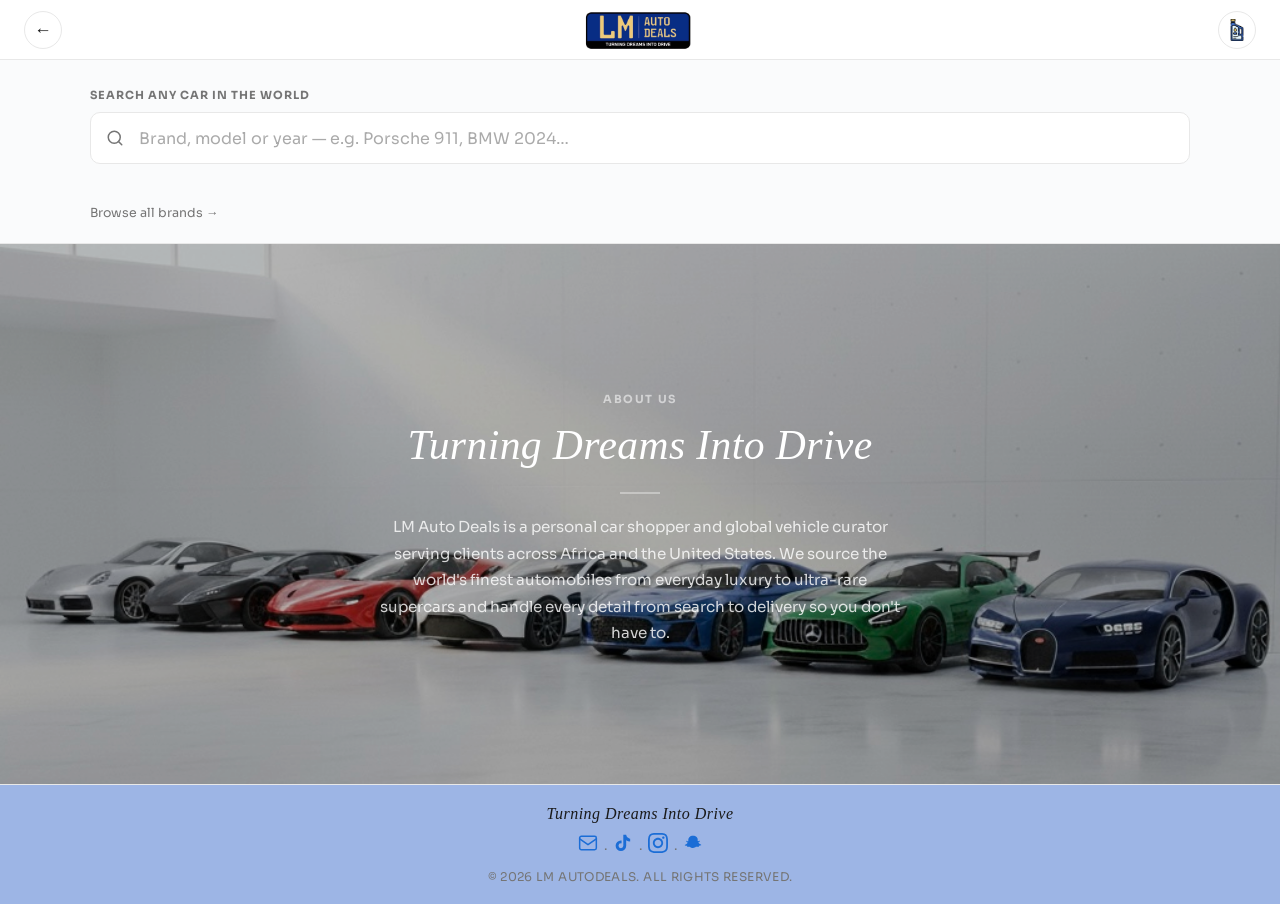
<file: showroom.html>
<!doctype html>
<html lang="en">
<head>
  <meta charset="utf-8"/>
  <meta name="viewport" content="width=device-width, initial-scale=1"/>
  <title>Showroom — LM AUTO DEALS</title>
  <link rel="stylesheet" href="styles.css"/>
  <style>
    /* ── Lubricants button ── */
    .sr-lub-btn {
      display: inline-flex;
      align-items: center;
      justify-content: center;
      text-decoration: none;
      width: 38px;
      height: 38px;
      border: 1.5px solid var(--border);
      border-radius: 50%;
      padding: 7px;
      box-sizing: border-box;
      transition: border-color 0.15s, transform 0.15s;
    }
    .sr-lub-btn:hover { border-color: var(--accent); transform: translateY(-1px); }
    .sr-lub-btn img { display: block; width: 100%; height: 100%; object-fit: contain; }

    /* ── Header ── */
    .sr-header {
      position: sticky;
      top: 0;
      z-index: 100;
      background: #fff;
      border-bottom: 1px solid var(--border);
      display: flex;
      align-items: center;
      justify-content: space-between;
      padding: 0 24px;
      height: 60px;
    }
    .sr-header__logo {
      position: absolute;
      left: 50%;
      transform: translateX(-50%);
      height: 52px;
      width: auto;
      object-fit: contain;
      display: block;
      pointer-events: none;
    }
    .sr-back {
      display: inline-flex;
      align-items: center;
      justify-content: center;
      text-decoration: none;
      width: 38px;
      height: 38px;
      border: 1.5px solid var(--border);
      border-radius: 50%;
      color: var(--text);
      font-size: 1.1rem;
      transition: border-color 0.15s, background 0.15s, transform 0.15s;
    }
    .sr-back:hover { border-color: var(--accent); color: var(--accent); background: #f0f5ff; transform: translateX(-2px); }
    .sr-logo {
      font-family: Palatino, 'Palatino Linotype', Georgia, serif;
      font-style: italic;
      font-size: 1.1rem;
      letter-spacing: 0.1em;
      color: var(--text);
    }

    /* ── Search section ── */
    .sr-search-section {
      background: var(--bg);
      padding: 28px 24px 20px;
      border-bottom: 1px solid var(--border);
    }
    .sr-search-section-inner {
      max-width: 1100px;
      margin: 0 auto;
    }
    .sr-search-label {
      font-size: 0.7rem;
      font-weight: 700;
      letter-spacing: 0.09em;
      text-transform: uppercase;
      color: var(--muted);
      margin-bottom: 10px;
      display: block;
    }
    .sr-search-box {
      position: relative;
    }
    .sr-search-icon {
      position: absolute;
      left: 16px;
      top: 50%;
      transform: translateY(-50%);
      color: var(--muted);
      pointer-events: none;
      display: flex;
    }
    .sr-search-icon svg { width: 18px; height: 18px; }
    .sr-search-input {
      width: 100%;
      height: 52px;
      padding: 0 44px 0 48px;
      border: 1.5px solid var(--border);
      border-radius: 10px;
      font-size: 1rem;
      font-family: inherit;
      color: var(--text);
      background: #fff;
      outline: none;
      transition: border-color 0.15s, box-shadow 0.15s;
    }
    .sr-search-input::placeholder { color: #aaa; }
    .sr-search-input:focus {
      border-color: var(--accent);
      box-shadow: 0 0 0 3px rgba(27,109,214,0.1);
    }
    .sr-search-clear {
      position: absolute;
      right: 14px;
      top: 50%;
      transform: translateY(-50%);
      background: none;
      border: none;
      cursor: pointer;
      color: var(--muted);
      font-size: 1rem;
      padding: 4px;
      line-height: 1;
      border-radius: 50%;
      transition: color 0.15s, background 0.15s;
    }
    .sr-search-clear:hover { color: var(--text); background: var(--border); }
    .sr-search-clear.hidden { display: none; }
    .sr-browse-link {
      display: inline-flex;
      align-items: center;
      gap: 5px;
      margin-top: 9px;
      font-size: 0.78rem;
      color: var(--muted);
      cursor: pointer;
      background: none;
      border: none;
      font-family: inherit;
      padding: 2px 0;
      transition: color 0.15s;
    }
    .sr-browse-link:hover { color: var(--accent); }

    /* Suggestions dropdown */
    .sr-suggestions {
      position: absolute;
      top: calc(100% + 6px);
      left: 0;
      right: 0;
      background: #fff;
      border: 1.5px solid var(--border);
      border-radius: 10px;
      box-shadow: 0 8px 24px rgba(0,0,0,0.1);
      z-index: 200;
      max-height: 320px;
      overflow-y: auto;
    }
    .sr-suggestions.hidden { display: none; }
    .sr-suggestions-group { padding: 8px 0; }
    .sr-suggestions-group:not(:last-child) { border-bottom: 1px solid var(--border); }
    .sr-suggestions-heading {
      padding: 6px 16px 4px;
      font-size: 0.65rem;
      font-weight: 700;
      letter-spacing: 0.08em;
      text-transform: uppercase;
      color: var(--muted);
    }
    .sr-suggestion-item {
      display: flex;
      align-items: center;
      gap: 10px;
      padding: 9px 16px;
      cursor: pointer;
      font-size: 0.9rem;
      color: var(--text);
      transition: background 0.1s;
    }
    .sr-suggestion-item:hover, .sr-suggestion-item.focused {
      background: #f4f7ff;
    }
    .sr-suggestion-item span { color: var(--muted); font-size: 0.8rem; }
    .sr-suggestion-item strong { color: var(--text); font-weight: 700; }
    .sr-sug-label { flex: 1; }
    .sr-sug-type { font-size: 0.72rem; color: var(--muted); flex-shrink: 0; }
    .sr-no-suggestions {
      padding: 16px;
      text-align: center;
      color: var(--muted);
      font-size: 0.875rem;
    }

    /* ── Wizard ── */
    .wiz-backdrop {
      position: fixed;
      inset: 0;
      z-index: 600;
      background: rgba(0,0,0,0.5);
      backdrop-filter: blur(5px);
      display: flex;
      align-items: center;
      justify-content: center;
      padding: 16px;
      opacity: 0;
      pointer-events: none;
      transition: opacity 0.25s ease;
    }
    .wiz-backdrop.open { opacity: 1; pointer-events: auto; }

    .wiz-modal {
      background: #fff;
      border-radius: 18px;
      width: 100%;
      max-width: 500px;
      max-height: 88vh;
      display: flex;
      flex-direction: column;
      box-shadow: 0 28px 72px rgba(0,0,0,0.22);
      transform: translateY(18px) scale(0.97);
      transition: transform 0.25s ease;
      overflow: hidden;
    }
    .wiz-backdrop.open .wiz-modal { transform: translateY(0) scale(1); }

    /* Progress bar */
    .wiz-topbar {
      display: flex;
      align-items: center;
      justify-content: space-between;
      padding: 18px 20px 14px;
      border-bottom: 1px solid var(--border);
      flex-shrink: 0;
    }
    .wiz-steps {
      display: flex;
      align-items: center;
      gap: 4px;
    }
    .wiz-step-pip {
      display: flex;
      align-items: center;
      gap: 4px;
      font-size: 0.72rem;
      font-weight: 600;
      letter-spacing: 0.04em;
      color: var(--muted);
    }
    .wiz-step-pip .dot {
      width: 22px;
      height: 22px;
      border-radius: 50%;
      border: 1.5px solid var(--border);
      display: flex;
      align-items: center;
      justify-content: center;
      font-size: 0.65rem;
      font-weight: 700;
      color: var(--muted);
      background: #fff;
      transition: all 0.2s;
    }
    .wiz-step-pip.active .dot {
      background: var(--accent);
      border-color: var(--accent);
      color: #fff;
    }
    .wiz-step-pip.done .dot {
      background: #e8f0fe;
      border-color: var(--accent);
      color: var(--accent);
    }
    .wiz-step-pip.active { color: var(--text); }
    .wiz-chevron { color: var(--border); font-size: 0.8rem; margin: 0 2px; }
    .wiz-close-btn {
      width: 30px; height: 30px;
      border-radius: 50%;
      border: 1px solid var(--border);
      background: transparent;
      cursor: pointer;
      color: var(--muted);
      font-size: 0.9rem;
      display: flex; align-items: center; justify-content: center;
      transition: background 0.15s, color 0.15s;
    }
    .wiz-close-btn:hover { background: var(--border); color: var(--text); }

    /* Panel shared */
    .wiz-panel { display: flex; flex-direction: column; flex: 1; min-height: 0; }
    .wiz-panel.hidden { display: none; }

    .wiz-panel-head {
      padding: 20px 22px 12px;
      flex-shrink: 0;
    }
    .wiz-brand-badge {
      display: inline-flex;
      align-items: center;
      gap: 6px;
      background: #f0f5ff;
      border: 1px solid #d0e0ff;
      border-radius: 20px;
      padding: 4px 12px;
      font-size: 0.72rem;
      font-weight: 700;
      letter-spacing: 0.05em;
      color: var(--accent);
      margin-bottom: 8px;
    }
    .wiz-title {
      font-size: 1.2rem;
      font-weight: 700;
      letter-spacing: -0.3px;
      margin: 0 0 3px;
    }
    .wiz-subtitle { font-size: 0.82rem; color: var(--muted); margin: 0; }

    /* Model filter */
    .wiz-model-filter {
      padding: 0 22px 12px;
      flex-shrink: 0;
    }
    .wiz-filter-input {
      width: 100%;
      height: 38px;
      padding: 0 12px;
      border: 1.5px solid var(--border);
      border-radius: 8px;
      font-size: 0.875rem;
      font-family: inherit;
      outline: none;
      transition: border-color 0.15s;
    }
    .wiz-filter-input:focus { border-color: var(--accent); }

    /* Models grid */
    .wiz-models-scroll {
      overflow-y: auto;
      padding: 0 22px 20px;
      flex: 1;
    }
    .wiz-models-grid {
      display: grid;
      grid-template-columns: 1fr 1fr;
      gap: 8px;
    }
    .wiz-model-btn {
      padding: 11px 14px;
      border: 1.5px solid var(--border);
      border-radius: 10px;
      background: #fff;
      font-size: 0.875rem;
      font-weight: 500;
      font-family: inherit;
      color: var(--text);
      cursor: pointer;
      text-align: left;
      transition: border-color 0.15s, background 0.15s, color 0.15s;
      white-space: nowrap;
      overflow: hidden;
      text-overflow: ellipsis;
    }
    .wiz-model-btn:hover {
      border-color: var(--accent);
      background: #f0f5ff;
      color: var(--accent);
    }

    /* Years grid */
    .wiz-years-scroll {
      overflow-y: auto;
      padding: 0 22px 20px;
      flex: 1;
    }
    .wiz-years-grid {
      display: grid;
      grid-template-columns: repeat(4, 1fr);
      gap: 8px;
    }
    .wiz-year-btn {
      padding: 12px 6px;
      border: 1.5px solid var(--border);
      border-radius: 10px;
      background: #fff;
      font-size: 0.9rem;
      font-weight: 600;
      font-family: inherit;
      color: var(--text);
      cursor: pointer;
      text-align: center;
      transition: border-color 0.15s, background 0.15s, color 0.15s;
    }
    .wiz-year-btn:hover {
      border-color: var(--accent);
      background: #f0f5ff;
      color: var(--accent);
    }
    .wiz-year-btn.any {
      grid-column: 1 / -1;
      background: var(--bg);
      color: var(--muted);
      font-weight: 500;
      font-size: 0.82rem;
    }

    /* Summary chip */
    .wiz-summary-bar {
      margin: 0 22px 16px;
      padding: 12px 16px;
      background: var(--bg);
      border: 1px solid var(--border);
      border-radius: 10px;
      display: flex;
      align-items: center;
      gap: 8px;
      font-size: 0.85rem;
      flex-shrink: 0;
    }
    .wiz-summary-bar .chip {
      background: #fff;
      border: 1px solid var(--border);
      border-radius: 6px;
      padding: 3px 10px;
      font-size: 0.78rem;
      font-weight: 600;
      color: var(--text);
    }
    .wiz-summary-bar .sep { color: var(--muted); }

    /* Form inside wizard */
    .wiz-form-scroll {
      overflow-y: auto;
      padding: 0 22px 22px;
      flex: 1;
    }
    .wiz-field {
      display: flex;
      flex-direction: column;
      gap: 5px;
      margin-bottom: 13px;
    }
    .wiz-label {
      font-size: 0.7rem;
      font-weight: 700;
      letter-spacing: 0.07em;
      text-transform: uppercase;
      color: var(--muted);
    }
    .wiz-label .req { color: var(--accent); }
    .wiz-input, .wiz-textarea {
      padding: 10px 12px;
      border: 1.5px solid var(--border);
      border-radius: 8px;
      font-size: 0.9rem;
      font-family: inherit;
      color: var(--text);
      outline: none;
      transition: border-color 0.15s, box-shadow 0.15s;
    }
    .wiz-input:focus, .wiz-textarea:focus {
      border-color: var(--accent);
      box-shadow: 0 0 0 3px rgba(27,109,214,0.09);
    }
    .wiz-textarea { resize: vertical; min-height: 90px; line-height: 1.5; }
    .wiz-row { display: grid; grid-template-columns: 1fr 1fr; gap: 12px; }

    .wiz-send-btn {
      width: 100%;
      height: 48px;
      background: var(--accent);
      color: #fff;
      border: none;
      border-radius: 10px;
      font-size: 0.95rem;
      font-weight: 700;
      font-family: inherit;
      cursor: pointer;
      display: flex;
      align-items: center;
      justify-content: center;
      gap: 8px;
      margin-top: 4px;
      transition: background 0.15s;
    }
    .wiz-send-btn:hover { background: #1555c0; }

    /* Back button */
    .wiz-back {
      display: inline-flex;
      align-items: center;
      gap: 5px;
      background: none;
      border: none;
      font-size: 0.82rem;
      font-family: inherit;
      color: var(--muted);
      cursor: pointer;
      padding: 10px 22px 14px;
      flex-shrink: 0;
      transition: color 0.15s;
    }
    .wiz-back:hover { color: var(--text); }

    .wiz-note {
      text-align: center;
      font-size: 0.72rem;
      color: var(--muted);
      margin-top: 10px;
    }

    @media (max-width: 540px) {
      .wiz-backdrop { align-items: flex-end; padding: 0; }
      .wiz-modal { border-radius: 20px 20px 0 0; max-height: 92vh; }
      .wiz-years-grid { grid-template-columns: repeat(3, 1fr); }
    }
    @media (max-width: 420px) {
      .wiz-pip-label { display: none; }
    }

    /* Search result meta */
    .sr-search-meta {
      margin-top: 12px;
      font-size: 0.82rem;
      color: var(--muted);
      min-height: 18px;
    }

    /* ── Page intro ── */
    .sr-intro {
      max-width: 1100px;
      margin: 0 auto;
      padding: 32px 24px 20px;
      border-bottom: 1px solid var(--border);
      display: flex;
      align-items: flex-end;
      justify-content: space-between;
      gap: 20px;
    }
    .sr-intro h1 {
      margin: 0 0 6px;
      font-size: 1.75rem;
      font-weight: 600;
      letter-spacing: -0.4px;
    }
    .sr-intro p {
      margin: 0;
      font-size: 0.9rem;
      color: var(--muted);
    }
    .sr-count {
      font-size: 0.85rem;
      color: var(--muted);
      white-space: nowrap;
    }

    /* ── Filters ── */
    .sr-filters {
      max-width: 1100px;
      margin: 0 auto;
      padding: 20px 24px;
      display: flex;
      gap: 8px;
      flex-wrap: wrap;
    }
    .filter-btn {
      padding: 6px 16px;
      border-radius: 999px;
      border: 1px solid var(--border);
      background: transparent;
      color: var(--muted);
      font-size: 0.825rem;
      font-weight: 500;
      font-family: inherit;
      cursor: pointer;
      transition: all 0.15s;
    }
    .filter-btn:hover { border-color: var(--accent); color: var(--accent); }
    .filter-btn.active {
      background: var(--accent);
      color: #fff;
      border-color: var(--accent);
    }

    /* ── Grid ── */
    .sr-grid {
      max-width: 1100px;
      margin: 0 auto;
      padding: 4px 24px 72px;
      display: grid;
      grid-template-columns: repeat(3, 1fr);
      gap: 18px;
    }

    /* ── Card ── */
    .sr-card {
      background: var(--card);
      border: 1px solid var(--border);
      border-radius: 10px;
      overflow: hidden;
      transition: border-color 0.2s, box-shadow 0.2s, transform 0.18s;
    }
    .sr-card:hover {
      border-color: var(--accent);
      box-shadow: 0 4px 20px rgba(27,109,214,0.1);
      transform: translateY(-2px);
    }
    .sr-card:active { transform: scale(0.99); }
    .sr-card__img {
      width: 100%;
      aspect-ratio: 16 / 10;
      object-fit: cover;
      display: block;
      background: #f3f4f5;
    }
    .sr-card__body { padding: 16px 18px 18px; }
    .sr-card__tag {
      display: inline-block;
      font-size: 0.7rem;
      font-weight: 700;
      letter-spacing: 0.07em;
      text-transform: uppercase;
      color: var(--accent);
      margin-bottom: 7px;
    }
    .sr-card__name {
      margin: 0 0 3px;
      font-size: 1rem;
      font-weight: 600;
      letter-spacing: -0.1px;
    }
    .sr-card__spec {
      margin: 0 0 16px;
      font-size: 0.83rem;
      color: var(--muted);
    }
    .sr-card__footer {
      display: flex;
      align-items: center;
      justify-content: space-between;
      padding-top: 14px;
      border-top: 1px solid var(--border);
    }
    .sr-card__price {
      font-size: 1.05rem;
      font-weight: 700;
      color: var(--text);
    }
    .sr-card__cta {
      font-size: 0.8rem;
      font-weight: 600;
      color: var(--accent);
      text-decoration: none;
      letter-spacing: 0.01em;
      transition: opacity 0.15s;
    }
    .sr-card__cta:hover { opacity: 0.75; }

    /* ── Empty / request state ── */
    .sr-empty {
      display: none;
      grid-column: 1 / -1;
      text-align: center;
      padding: 56px 24px;
    }
    .sr-empty-icon {
      font-size: 2.2rem;
      margin-bottom: 12px;
    }
    .sr-empty h3 {
      margin: 0 0 6px;
      font-size: 1.05rem;
      font-weight: 600;
    }
    .sr-empty p {
      margin: 0 0 20px;
      color: var(--muted);
      font-size: 0.88rem;
    }
    .sr-request-btn {
      display: inline-block;
      padding: 10px 24px;
      background: var(--accent);
      color: #fff;
      border-radius: 8px;
      text-decoration: none;
      font-size: 0.875rem;
      font-weight: 600;
      transition: background 0.15s;
    }
    .sr-request-btn:hover { background: #1555c0; }

    /* ── Footer ── */
    .sr-footer {
      text-align: center;
      padding: 20px;
      font-size: 0.82rem;
      color: var(--muted);
      border-top: 1px solid var(--border);
    }
    .sr-footer a { color: var(--accent); text-decoration: none; }
    .sr-footer a:hover { text-decoration: underline; }

    /* ── About Us ── */
    .sr-about {
      position: relative;
      width: 100%;
      min-height: 480px;
      background-image: url('images/homepage/aboutus5.jpg');
      background-size: cover;
      background-position: center center;
      background-attachment: scroll;
      display: flex;
      align-items: center;
      justify-content: center;
      text-align: center;
      overflow: hidden;
    }
    @media (min-width: 769px) {
      .sr-about { min-height: 540px; }
    }
    .sr-about__overlay {
      position: absolute;
      inset: 0;
      background: rgba(0, 0, 0, 0.28);
    }
    .sr-about__content {
      position: relative;
      z-index: 1;
      max-width: 640px;
      padding: 64px 32px;
      color: #fff;
    }
    .sr-about__eyebrow {
      font-size: 0.7rem;
      font-weight: 700;
      letter-spacing: 0.14em;
      text-transform: uppercase;
      color: rgba(255,255,255,0.55);
      margin-bottom: 14px;
    }
    .sr-about__heading {
      font-family: Palatino, 'Palatino Linotype', Georgia, serif;
      font-style: italic;
      font-size: clamp(1.8rem, 4vw, 2.6rem);
      font-weight: normal;
      line-height: 1.25;
      margin: 0 0 18px;
      letter-spacing: 0.01em;
    }
    .sr-about__body {
      font-size: 0.95rem;
      line-height: 1.75;
      color: rgba(255,255,255,0.8);
      margin: 0 auto;
      max-width: 520px;
    }
    .sr-about__divider {
      width: 40px;
      height: 2px;
      background: rgba(255,255,255,0.35);
      margin: 20px auto;
    }
    .sr-footer-motto {
      margin: 0 0 10px;
      font-family: Palatino, 'Palatino Linotype', Georgia, serif;
      font-style: italic;
      font-size: 1rem;
      color: var(--text);
      letter-spacing: 0.03em;
    }
    .sr-footer-ig, .sr-footer-tt, .sr-footer-em, .sr-footer-sc {
      display: inline-flex;
      align-items: center;
      color: var(--muted);
      text-decoration: none;
      transition: color 0.2s;
    }
    .sr-footer-ig:hover { color: #c13584; text-decoration: none; }
    .sr-footer-tt:hover { color: #010101; text-decoration: none; }
    .sr-footer-em:hover { color: var(--accent); text-decoration: none; }
    .sr-footer-sc:hover { color: #FFFC00; text-decoration: none; }
    .sr-ig-icon, .sr-tt-icon, .sr-em-icon, .sr-sc-icon { width: 20px; height: 20px; vertical-align: middle; }

    /* ── Inquiry Modal ── */
    .inq-backdrop {
      position: fixed;
      inset: 0;
      background: rgba(0,0,0,0.45);
      backdrop-filter: blur(4px);
      z-index: 500;
      display: flex;
      align-items: center;
      justify-content: center;
      padding: 16px;
      opacity: 0;
      pointer-events: none;
      transition: opacity 0.25s ease;
    }
    .inq-backdrop.open {
      opacity: 1;
      pointer-events: auto;
    }
    .inq-modal {
      background: #fff;
      border-radius: 16px;
      width: 100%;
      max-width: 520px;
      max-height: 92vh;
      overflow-y: auto;
      box-shadow: 0 24px 64px rgba(0,0,0,0.2);
      transform: translateY(20px) scale(0.98);
      transition: transform 0.25s ease;
    }
    .inq-backdrop.open .inq-modal {
      transform: translateY(0) scale(1);
    }

    /* Modal header */
    .inq-header {
      display: flex;
      align-items: flex-start;
      justify-content: space-between;
      padding: 24px 24px 0;
      gap: 12px;
    }
    .inq-car-badge {
      display: inline-flex;
      align-items: center;
      gap: 7px;
      background: #f0f5ff;
      border: 1px solid #d0e0ff;
      border-radius: 8px;
      padding: 6px 12px;
      font-size: 0.78rem;
      font-weight: 600;
      color: var(--accent);
      letter-spacing: 0.02em;
      margin-bottom: 8px;
    }
    .inq-title {
      font-size: 1.3rem;
      font-weight: 700;
      letter-spacing: -0.3px;
      margin: 0 0 4px;
    }
    .inq-subtitle {
      font-size: 0.83rem;
      color: var(--muted);
      margin: 0;
    }
    .inq-close {
      flex-shrink: 0;
      width: 32px;
      height: 32px;
      border: 1px solid var(--border);
      border-radius: 50%;
      background: transparent;
      font-size: 1rem;
      cursor: pointer;
      color: var(--muted);
      display: flex;
      align-items: center;
      justify-content: center;
      transition: background 0.15s, color 0.15s;
      line-height: 1;
    }
    .inq-close:hover { background: var(--border); color: var(--text); }

    /* Modal body */
    .inq-body {
      padding: 20px 24px 24px;
    }
    .inq-divider {
      height: 1px;
      background: var(--border);
      margin: 0 24px 20px;
    }
    .inq-row {
      display: grid;
      grid-template-columns: 1fr 1fr;
      gap: 14px;
    }
    .inq-field {
      display: flex;
      flex-direction: column;
      gap: 5px;
      margin-bottom: 14px;
    }
    .inq-field.full { grid-column: 1 / -1; }
    .inq-label {
      font-size: 0.72rem;
      font-weight: 700;
      letter-spacing: 0.07em;
      text-transform: uppercase;
      color: var(--muted);
    }
    .inq-label .req { color: var(--accent); margin-left: 2px; }
    .inq-input, .inq-select, .inq-textarea {
      padding: 10px 12px;
      border: 1.5px solid var(--border);
      border-radius: 8px;
      font-size: 0.9rem;
      font-family: inherit;
      color: var(--text);
      background: #fff;
      outline: none;
      transition: border-color 0.15s, box-shadow 0.15s;
      width: 100%;
    }
    .inq-input:focus, .inq-select:focus, .inq-textarea:focus {
      border-color: var(--accent);
      box-shadow: 0 0 0 3px rgba(27,109,214,0.1);
    }
    .inq-select { appearance: none; background-image: url("data:image/svg+xml,%3Csvg xmlns='http://www.w3.org/2000/svg' width='12' height='12' viewBox='0 0 24 24' fill='none' stroke='%23999' stroke-width='2'%3E%3Cpath d='M6 9l6 6 6-6'/%3E%3C/svg%3E"); background-repeat: no-repeat; background-position: right 12px center; padding-right: 32px; }
    .inq-textarea {
      resize: vertical;
      min-height: 110px;
      line-height: 1.5;
    }

    /* Send button */
    .inq-send {
      width: 100%;
      height: 50px;
      background: var(--accent);
      color: #fff;
      border: none;
      border-radius: 10px;
      font-size: 0.95rem;
      font-weight: 700;
      font-family: inherit;
      cursor: pointer;
      display: flex;
      align-items: center;
      justify-content: center;
      gap: 8px;
      margin-top: 6px;
      transition: background 0.15s, transform 0.15s;
      letter-spacing: 0.02em;
    }
    .inq-send:hover { background: #1555c0; }
    .inq-send:active { transform: scale(0.99); }
    .inq-send svg { width: 18px; height: 18px; }

    .inq-note {
      text-align: center;
      font-size: 0.75rem;
      color: var(--muted);
      margin-top: 12px;
    }

    /* Card clickable */
    .sr-card { cursor: pointer; }

    @media (max-width: 540px) {
      .inq-modal { border-radius: 20px 20px 0 0; max-height: 95vh; }
      .inq-backdrop { align-items: flex-end; padding: 0; }
      .inq-row { grid-template-columns: 1fr; }
    }

    /* ── Responsive ── */

    /* Tablet / iPad (portrait + landscape) */
    @media (max-width: 1024px) {
      .sr-grid { grid-template-columns: repeat(2, 1fr); }
    }
    @media (min-width: 768px) and (max-width: 1024px) {
      .sr-search-section { padding: 24px 24px 18px; }
      .wiz-modal { max-width: 480px; }
      .inq-modal { max-width: 480px; }
    }

    /* Small tablet / large phone (landscape) */
    /* Mobile */
    @media (max-width: 560px) {
      .sr-about { min-height: 260px; background-position: center 60%; }
      .sr-about__content { padding: 28px 20px; }
      .sr-header { padding: 0 14px; }
      .sr-search-section { padding: 18px 14px 14px; }
      .sr-intro { padding: 20px 14px 14px; flex-direction: column; align-items: flex-start; }
      .sr-filters { padding: 12px 14px; flex-wrap: nowrap; overflow-x: auto; scrollbar-width: none; -webkit-overflow-scrolling: touch; }
      .sr-filters::-webkit-scrollbar { display: none; }
      .filter-btn { flex-shrink: 0; }
      .sr-grid { grid-template-columns: 1fr; padding: 4px 14px 60px; }
      .sr-search-input { font-size: 0.9rem; }
      .sr-browse-link { font-size: 0.74rem; }
      .wiz-modal { max-height: 95vh; }
      .wiz-form-scroll { padding: 0 16px 18px; }
      .wiz-panel-head { padding: 16px 16px 10px; }
      .wiz-model-filter { padding: 0 16px 10px; }
      .wiz-models-scroll, .wiz-years-scroll { padding: 0 16px 16px; }
      .wiz-summary-bar { margin: 0 16px 12px; }
      .wiz-back { padding: 8px 16px 12px; }
    }

    /* Small phones */
    @media (max-width: 400px) {
      .sr-header { height: 54px; padding: 0 10px; }
      .wiz-topbar { padding: 12px 14px 10px; }
      .wiz-step-pip { gap: 2px; font-size: 0.6rem; }
      .wiz-step-pip .dot { width: 18px; height: 18px; font-size: 0.58rem; }
      .wiz-chevron { font-size: 0.65rem; margin: 0; }
      .wiz-pip-label { display: none; }
      .wiz-title { font-size: 1.05rem; }
      .wiz-years-grid { grid-template-columns: repeat(3, 1fr); }
      .inq-header { padding: 18px 16px 0; }
      .inq-body { padding: 0 16px 18px; }
      .inq-row { grid-template-columns: 1fr; }
    }

    /* ── Field error ──────────────────────────────────────────────────────── */
    .field-error { display: none; color: #e02020; font-size: 0.72rem; font-weight: 600; margin-top: 4px; }
    .field-error.visible { display: block; }

    /* ── Channel Picker Modal ─────────────────────────────────────────────── */
    .ch-backdrop {
      display: none; position: fixed; inset: 0;
      background: rgba(0,0,0,0.55); z-index: 3000;
      align-items: center; justify-content: center;
    }
    .ch-backdrop.open { display: flex; }
    .ch-modal {
      background: #fff; border-radius: 14px; padding: 32px 28px 28px;
      width: min(340px, 92vw); text-align: center;
      box-shadow: 0 20px 60px rgba(0,0,0,0.22);
      transform: translateY(16px) scale(0.97);
      transition: transform 0.22s ease;
    }
    .ch-backdrop.open .ch-modal { transform: translateY(0) scale(1); }
    .ch-title { font-size: 1rem; font-weight: 700; letter-spacing: 0.06em; text-transform: uppercase; color: #111; margin-bottom: 6px; }
    .ch-sub { font-size: 0.82rem; color: #666; margin-bottom: 24px; }
    .ch-btns { display: flex; flex-direction: column; gap: 12px; }
    .ch-btn {
      display: flex; align-items: center; justify-content: center; gap: 10px;
      padding: 14px 20px; border-radius: 9px; font-size: 0.88rem; font-weight: 700;
      letter-spacing: 0.04em; text-transform: uppercase; border: none; cursor: pointer;
      text-decoration: none; transition: opacity 0.15s, transform 0.15s;
    }
    .ch-btn:hover { opacity: 0.88; transform: translateY(-1px); }
    .ch-btn-email { background: #1a56db; color: #fff; }
    .ch-btn-wa    { background: #25D366; color: #fff; }
    .ch-cancel { margin-top: 16px; font-size: 0.78rem; color: #888; background: none; border: none; cursor: pointer; text-decoration: underline; }
  </style>
</head>
<body>

  <!-- Header -->
  <header class="sr-header">
    <a class="sr-back" href="index.html" aria-label="Back">&#8592;</a>
    <img src="logo.png" alt="LM Auto Deals" class="sr-header__logo"/>
    <a class="sr-lub-btn" href="lubricants.html">
      <img src="images/homepage/oilicon.PNG" alt="Lubricants"/>
    </a>
  </header>

  <main>

    <!-- Search -->
    <div class="sr-search-section">
      <div class="sr-search-section-inner">
        <span class="sr-search-label">Search any car in the world</span>
        <div class="sr-search-box">
          <span class="sr-search-icon">
            <svg viewBox="0 0 24 24" fill="none" stroke="currentColor" stroke-width="2" stroke-linecap="round" stroke-linejoin="round">
              <circle cx="11" cy="11" r="8"/><path d="M21 21l-4.35-4.35"/>
            </svg>
          </span>
          <input type="text" id="searchInput" class="sr-search-input" placeholder="Brand, model or year — e.g. Porsche 911, BMW 2024…" autocomplete="off"/>
          <button class="sr-search-clear hidden" id="clearBtn" aria-label="Clear search">✕</button>
          <div class="sr-suggestions hidden" id="suggestions"></div>
        </div>
        <div class="sr-search-meta" id="searchMeta"></div>
        <button type="button" class="sr-browse-link" id="srBrowseBtn">Browse all brands →</button>
      </div>
    </div>

    <!-- Intro -->
    

   
    <!-- About Us -->
    <section class="sr-about">
      <div class="sr-about__overlay"></div>
      <div class="sr-about__content">
        <p class="sr-about__eyebrow">About Us</p>
        <h2 class="sr-about__heading">Turning Dreams Into Drive</h2>
        <div class="sr-about__divider"></div>
        <p class="sr-about__body">
          LM Auto Deals is a personal car shopper and global vehicle curator serving clients across Africa and the United States. We source the world's finest automobiles from everyday luxury to ultra-rare supercars and handle every detail from search to delivery so you don't have to.
        </p>
      </div>
    </section>

  </main>

  <!-- ── Car Wizard ── -->
  <div class="wiz-backdrop" id="wizBackdrop">
    <div class="wiz-modal">

      <!-- Top bar -->
      <div class="wiz-topbar">
        <div class="wiz-steps">
          <div class="wiz-step-pip active" id="wiz-p1">
            <span class="dot">1</span>&nbsp;<span class="wiz-pip-label">Brand</span>
          </div>
          <span class="wiz-chevron">›</span>
          <div class="wiz-step-pip" id="wiz-p2">
            <span class="dot">2</span>&nbsp;<span class="wiz-pip-label">Model</span>
          </div>
          <span class="wiz-chevron">›</span>
          <div class="wiz-step-pip" id="wiz-p3">
            <span class="dot">3</span>&nbsp;<span class="wiz-pip-label">Year</span>
          </div>
          <span class="wiz-chevron">›</span>
          <div class="wiz-step-pip" id="wiz-p4">
            <span class="dot">4</span>&nbsp;<span class="wiz-pip-label">Request</span>
          </div>
        </div>
        <button class="wiz-close-btn" id="wizClose">✕</button>
      </div>

      <!-- Step 1: Brand picker -->
      <div class="wiz-panel" id="wizBrandPanel">
        <div class="wiz-panel-head">
          <h3 class="wiz-title">Select a Brand</h3>
          <p class="wiz-subtitle">Choose the car manufacturer you're looking for</p>
        </div>
        <div class="wiz-model-filter">
          <input class="wiz-filter-input" id="wizBrandFilter" type="text" placeholder="Search brands…" autocomplete="off"/>
        </div>
        <div class="wiz-models-scroll">
          <div class="wiz-models-grid" id="wizBrandsGrid"></div>
        </div>
      </div>

      <!-- Step 2: Model picker -->
      <div class="wiz-panel hidden" id="wizStep1">
        <div class="wiz-panel-head">
          <div class="wiz-brand-badge" id="wizBrandBadge">Brand</div>
          <h3 class="wiz-title">Select a Model</h3>
          <p class="wiz-subtitle">Choose the model you're interested in</p>
        </div>
        <div class="wiz-model-filter">
          <input class="wiz-filter-input" id="wizModelFilter" type="text" placeholder="Filter models…" autocomplete="off"/>
        </div>
        <div class="wiz-models-scroll">
          <div class="wiz-models-grid" id="wizModelsGrid"></div>
        </div>
        <button class="wiz-back" id="wizBackToBrand">← Back to Brands</button>
      </div>

      <!-- Step 3: Year picker -->
      <div class="wiz-panel hidden" id="wizStep2">
        <div class="wiz-panel-head">
          <div class="wiz-brand-badge" id="wizModelBadge">Model</div>
          <h3 class="wiz-title">Select a Year</h3>
          <p class="wiz-subtitle">Which model year are you looking for?</p>
        </div>
        <div class="wiz-years-scroll">
          <div class="wiz-years-grid" id="wizYearsGrid"></div>
        </div>
        <button class="wiz-back" id="wizBackToModel">← Back to Models</button>
      </div>

      <!-- Step 4: Send request -->
      <div class="wiz-panel hidden" id="wizStep3">
        <div class="wiz-panel-head">
          <h3 class="wiz-title">Send Your Request</h3>
          <p class="wiz-subtitle">We'll get back to you within 24 hours</p>
        </div>
        <div class="wiz-summary-bar" id="wizSummaryBar">
          <span class="chip" id="wiz-s-brand"></span>
          <span class="sep">›</span>
          <span class="chip" id="wiz-s-model"></span>
          <span class="sep">›</span>
          <span class="chip" id="wiz-s-year"></span>
        </div>
        <div class="wiz-form-scroll">
          <form id="wizForm" novalidate>
            <div class="wiz-row">
              <div class="wiz-field">
                <label class="wiz-label" for="wizName">Full Name <span class="req">*</span></label>
                <input class="wiz-input" id="wizName" type="text" placeholder="John Smith" required/>
              </div>
              <div class="wiz-field">
                <label class="wiz-label" for="wizEmail">Email <span class="req">*</span></label>
                <input class="wiz-input" id="wizEmail" type="email" placeholder="john@email.com" required/>
                <span class="field-error" id="wizEmailErr">Email incorrect</span>
              </div>
            </div>
            <div class="wiz-field">
              <label class="wiz-label" for="wizPhone">Phone Number</label>
              <div class="phone-input-wrap">
                <select class="phone-code-select" id="wizPhoneCode"></select>
                <input class="phone-number-input" id="wizPhone" type="tel" placeholder="000 000 0000"/>
              </div>
            </div>
            <div class="wiz-field">
              <label class="wiz-label" for="wizMessage">Additional Details <span class="req">*</span></label>
              <textarea class="wiz-textarea" id="wizMessage" placeholder="Colour preference, trim level, budget, timeline…" required></textarea>
            </div>
            <button class="wiz-send-btn" type="submit">
              <svg width="16" height="16" viewBox="0 0 24 24" fill="none" stroke="currentColor" stroke-width="2" stroke-linecap="round" stroke-linejoin="round"><line x1="22" y1="2" x2="11" y2="13"/><polygon points="22 2 15 22 11 13 2 9 22 2"/></svg>
              Send Request
            </button>
          </form>
        </div>
        <button class="wiz-back" id="wizBackToYear">← Back to Year</button>
      </div>

    </div>
  </div>

  <!-- ── Inquiry Modal ── -->
  <div class="inq-backdrop" id="inqBackdrop" role="dialog" aria-modal="true" aria-labelledby="inqTitle">
    <div class="inq-modal" id="inqModal">

      <div class="inq-header">
        <div>
          <div class="inq-car-badge">
            <svg width="14" height="14" viewBox="0 0 24 24" fill="none" stroke="currentColor" stroke-width="2"><path d="M5 17H3a2 2 0 0 1-2-2V5a2 2 0 0 1 2-2h11l5 5v9a2 2 0 0 1-2 2h-3"/><circle cx="7.5" cy="17.5" r="2.5"/><circle cx="17.5" cy="17.5" r="2.5"/></svg>
            <span id="inqCarBadge">Vehicle Inquiry</span>
          </div>
          <h2 class="inq-title" id="inqTitle">Make an Enquiry</h2>
          <p class="inq-subtitle">Fill in your details and we'll get back to you within 24 hours.</p>
        </div>
        <button class="inq-close" id="inqClose" aria-label="Close">✕</button>
      </div>

      <div class="inq-divider"></div>

      <div class="inq-body">
        <form id="inqForm" novalidate>

          <div class="inq-row">
            <div class="inq-field">
              <label class="inq-label" for="inqName">Full Name <span class="req">*</span></label>
              <input class="inq-input" id="inqName" type="text" placeholder="John Smith" required/>
            </div>
            <div class="inq-field">
              <label class="inq-label" for="inqEmail">Email Address <span class="req">*</span></label>
              <input class="inq-input" id="inqEmail" type="email" placeholder="john@email.com" required/>
              <span class="field-error" id="inqEmailErr">Email incorrect</span>
            </div>
          </div>

          <div class="inq-row">
            <div class="inq-field">
              <label class="inq-label" for="inqPhone">Phone Number</label>
              <div class="phone-input-wrap">
                <select class="phone-code-select" id="inqPhoneCode"></select>
                <input class="phone-number-input" id="inqPhone" type="tel" placeholder="000 000 0000"/>
              </div>
            </div>
            <div class="inq-field">
              <label class="inq-label" for="inqBudget">Budget Range</label>
              <select class="inq-select" id="inqBudget">
                <option value="">Select range…</option>
                <option>Under $50,000</option>
                <option>$50,000 – $100,000</option>
                <option>$100,000 – $200,000</option>
                <option>$200,000 – $500,000</option>
                <option>$500,000+</option>
                <option>Open to discussion</option>
              </select>
            </div>
          </div>

          <div class="inq-row">
            <div class="inq-field">
              <label class="inq-label" for="inqVehicle">Vehicle of Interest <span class="req">*</span></label>
              <input class="inq-input" id="inqVehicle" type="text" placeholder="e.g. Rolls-Royce Ghost" required/>
            </div>
            <div class="inq-field">
              <label class="inq-label" for="inqYear">Preferred Year</label>
              <select class="inq-select" id="inqYear">
                <option value="">Any year…</option>
                <option>2025</option><option>2024</option><option>2023</option>
                <option>2022</option><option>2021</option><option>2020</option>
                <option>2019</option><option>2018</option><option>Pre-2018</option>
                <option>Open to any</option>
              </select>
            </div>
          </div>

          <div class="inq-field">
            <label class="inq-label" for="inqColor">Preferred Colour / Spec</label>
            <input class="inq-input" id="inqColor" type="text" placeholder="e.g. Midnight Black, Tan interior, Panoramic roof…"/>
          </div>

          <div class="inq-field">
            <label class="inq-label" for="inqMessage">Your Message <span class="req">*</span></label>
            <textarea class="inq-textarea" id="inqMessage" placeholder="Describe what you're looking for — trim level, mileage preference, any specific features, timeline, etc." required></textarea>
          </div>

          <button class="inq-send" type="submit">
            <svg viewBox="0 0 24 24" fill="none" stroke="currentColor" stroke-width="2" stroke-linecap="round" stroke-linejoin="round"><line x1="22" y1="2" x2="11" y2="13"/><polygon points="22 2 15 22 11 13 2 9 22 2"/></svg>
            Send Enquiry
          </button>


        </form>
      </div>
    </div>
  </div>

  <footer class="sr-footer">
    <p class="sr-footer-motto">Turning Dreams Into Drive </p>
    <a class="sr-footer-em" href="mailto:lmautodeals1@gmail.com" aria-label="Email us">
      <svg class="sr-em-icon" viewBox="0 0 24 24" fill="none" stroke="currentColor" stroke-width="1.8" stroke-linecap="round" stroke-linejoin="round" xmlns="http://www.w3.org/2000/svg">
        <rect x="2" y="4" width="20" height="16" rx="2"/>
        <path d="M2 7l10 7 10-7"/>
      </svg>
    </a>
    &nbsp;·&nbsp;
    <a class="sr-footer-tt" href="https://www.tiktok.com/@lm_autodeals?_r=1&_t=ZS-96ksG3uw8u8" target="_blank" rel="noopener noreferrer" aria-label="Follow us on TikTok">
      <svg class="sr-tt-icon" viewBox="0 0 24 24" fill="currentColor" xmlns="http://www.w3.org/2000/svg">
        <path d="M19.59 6.69a4.83 4.83 0 0 1-3.77-4.25V2h-3.45v13.67a2.89 2.89 0 0 1-2.88 2.5 2.89 2.89 0 0 1-2.89-2.89 2.89 2.89 0 0 1 2.89-2.89c.28 0 .54.04.79.1V9.01a6.33 6.33 0 0 0-.79-.05 6.34 6.34 0 0 0-6.34 6.34 6.34 6.34 0 0 0 6.34 6.34 6.34 6.34 0 0 0 6.33-6.34V8.69a8.18 8.18 0 0 0 4.78 1.52V6.75a4.85 4.85 0 0 1-1.01-.06z"/>
      </svg>
    </a>
    &nbsp;·&nbsp;
    <a class="sr-footer-ig" href="https://www.instagram.com/lm_autodeals" target="_blank" rel="noopener noreferrer" aria-label="Follow us on Instagram">
      <svg class="sr-ig-icon" viewBox="0 0 24 24" fill="currentColor" xmlns="http://www.w3.org/2000/svg">
        <path d="M12 2.163c3.204 0 3.584.012 4.85.07 3.252.148 4.771 1.691 4.919 4.919.058 1.265.069 1.645.069 4.849 0 3.205-.012 3.584-.069 4.849-.149 3.225-1.664 4.771-4.919 4.919-1.266.058-1.644.07-4.85.07-3.204 0-3.584-.012-4.849-.07-3.26-.149-4.771-1.699-4.919-4.92-.058-1.265-.07-1.644-.07-4.849 0-3.204.013-3.583.07-4.849.149-3.227 1.664-4.771 4.919-4.919 1.266-.057 1.645-.069 4.849-.069zm0-2.163c-3.259 0-3.667.014-4.947.072-4.358.2-6.78 2.618-6.98 6.98-.059 1.281-.073 1.689-.073 4.948 0 3.259.014 3.668.072 4.948.2 4.358 2.618 6.78 6.98 6.98 1.281.058 1.689.072 4.948.072 3.259 0 3.668-.014 4.948-.072 4.354-.2 6.782-2.618 6.979-6.98.059-1.28.073-1.689.073-4.948 0-3.259-.014-3.667-.072-4.947-.196-4.354-2.617-6.78-6.979-6.98-1.281-.059-1.69-.073-4.949-.073zm0 5.838c-3.403 0-6.162 2.759-6.162 6.162s2.759 6.163 6.162 6.163 6.162-2.759 6.162-6.163c0-3.403-2.759-6.162-6.162-6.162zm0 10.162c-2.209 0-4-1.79-4-4 0-2.209 1.791-4 4-4s4 1.791 4 4c0 2.21-1.791 4-4 4zm6.406-11.845c-.796 0-1.441.645-1.441 1.44s.645 1.44 1.441 1.44c.795 0 1.439-.645 1.439-1.44s-.644-1.44-1.439-1.44z"/>
      </svg>
    </a>
    &nbsp;·&nbsp;
    <a class="sr-footer-sc" href="https://snapchat.com/t/nkeqaPQg" target="_blank" rel="noopener noreferrer" aria-label="Follow us on Snapchat">
      <svg class="sr-sc-icon" viewBox="0 0 24 24" fill="currentColor" xmlns="http://www.w3.org/2000/svg">
        <path d="M12.166 3C9.979 3 7.584 4.176 6.64 6.571c-.238.606-.28 1.232-.28 1.87 0 .467.043.933.065 1.4-.207.104-.43.156-.657.156-.38 0-.795-.156-1.072-.424l-.02-.018c-.09-.08-.197-.12-.308-.12-.262 0-.5.224-.5.5 0 .02.003.04.006.06.1.67.739 1.175 1.55 1.38.066.017.133.03.2.043-.17.41-.404.79-.694 1.123-.622.716-1.57 1.22-2.43 1.517a.498.498 0 0 0-.35.475c0 .207.126.392.316.47.573.237 1.22.355 1.924.355.178 0 .357-.008.534-.023.116.244.17.512.17.786 0 .068-.006.137-.013.205a.495.495 0 0 0 .491.548c.044 0 .088-.006.13-.018.52-.148 1.04-.222 1.554-.222.44 0 .872.057 1.283.17C9.2 17.464 10.523 18 12 18s2.8-.536 3.46-1.371c.411-.113.843-.17 1.283-.17.514 0 1.034.074 1.554.222a.499.499 0 0 0 .621-.53c-.007-.068-.013-.137-.013-.205 0-.274.054-.542.17-.786.177.015.356.023.534.023.704 0 1.351-.118 1.924-.355a.498.498 0 0 0 .316-.47.498.498 0 0 0-.35-.475c-.86-.297-1.808-.8-2.43-1.517a4.27 4.27 0 0 1-.694-1.123c.067-.012.134-.026.2-.043.811-.205 1.45-.71 1.55-1.38a.507.507 0 0 0 .006-.06c0-.276-.238-.5-.5-.5-.111 0-.218.04-.308.12l-.02.018c-.277.268-.692.424-1.072.424-.227 0-.45-.052-.657-.156.022-.467.065-.933.065-1.4 0-.638-.042-1.264-.28-1.87C16.416 4.176 14.021 3 11.834 3h.332z"/>
      </svg>
    </a>
    <p style="margin:12px 0 0;font-size:0.75rem;color:var(--muted);letter-spacing:0.03em;">&copy; 2026 LM AUTODEALS. ALL RIGHTS RESERVED.</p>
  </footer>

<script>
// ── Redirect to homescreen on page refresh ───────────────────────────────────
if (performance.getEntriesByType('navigation')[0]?.type === 'reload') {
  window.location.replace('index.html');
}

// ── Comprehensive car database ──────────────────────────────────────────────
const carDB = [
  { brand: "Acura",           models: ["ILX","TLX","RDX","MDX","NSX","Integra"] },
  { brand: "Alfa Romeo",      models: ["Giulia","Stelvio","Tonale","GTV","Spider"] },
  { brand: "Alpina",          models: ["B3","B4","B5","B7","B8","XB7"] },
  { brand: "Aston Martin",    models: ["DB11","DB12","Vantage","DBS","DBX","Valkyrie","Vanquish"] },
  { brand: "Audi",            models: ["A3","A4","A5","A6","A7","A8","Q3","Q5","Q7","Q8","R8","RS3","RS4","RS5","RS6","RS7","RS Q8","TT","e-tron GT"] },
  { brand: "Bentley",         models: ["Continental GT","Flying Spur","Bentayga","Mulsanne","Bacalar"] },
  { brand: "BMW",             models: ["1 Series","2 Series","3 Series","4 Series","5 Series","6 Series","7 Series","8 Series","X1","X2","X3","X4","X5","X6","X7","M2","M3","M4","M5","M8","Z4","i4","i7","iX","XM"] },
  { brand: "Bugatti",         models: ["Chiron","Veyron","Divo","Bolide","Mistral","Tourbillon"] },
  { brand: "Buick",           models: ["Enclave","Envision","Encore","LaCrosse","Envista"] },
  { brand: "BYD",             models: ["Han","Tang","Seal","Dolphin","Atto 3","Yangwang U8"] },
  { brand: "Cadillac",        models: ["CT4","CT5","Escalade","XT4","XT5","XT6","Lyriq","Celestiq"] },
  { brand: "Chevrolet",       models: ["Camaro","Corvette","Silverado","Tahoe","Suburban","Equinox","Blazer","Traverse","Malibu","Trax"] },
  { brand: "Chrysler",        models: ["300","Pacifica","Voyager"] },
  { brand: "Citroën",         models: ["C3","C4","C5 X","DS9","Berlingo"] },
  { brand: "Dodge",           models: ["Charger","Challenger","Durango","Hornet","Ram"] },
  { brand: "Ferrari",         models: ["296 GTB","296 GTS","Roma","SF90","F8 Tributo","Purosangue","812 Superfast","LaFerrari","Daytona SP3"] },
  { brand: "Fiat",            models: ["500","Panda","Tipo","500X","500L"] },
  { brand: "Ford",            models: ["Mustang","F-150","Explorer","Bronco","Ranger","Escape","Edge","Expedition","GT","Raptor","Maverick"] },
  { brand: "Genesis",         models: ["G70","G80","G90","GV70","GV80","GV60","Electrified G80"] },
  { brand: "GMC",             models: ["Sierra","Yukon","Canyon","Acadia","Terrain","Hummer EV","Envoy"] },
  { brand: "Honda",           models: ["Civic","Accord","CR-V","Pilot","HR-V","Odyssey","Ridgeline","Passport","NSX"] },
  { brand: "Hyundai",         models: ["Elantra","Sonata","Tucson","Santa Fe","Palisade","Kona","Ioniq 5","Ioniq 6","Nexo"] },
  { brand: "Infiniti",        models: ["Q50","Q60","QX50","QX55","QX60","QX80"] },
  { brand: "Jaguar",          models: ["XE","XF","F-Type","E-Pace","F-Pace","I-Pace","XJ"] },
  { brand: "Jeep",            models: ["Wrangler","Grand Cherokee","Cherokee","Compass","Renegade","Gladiator","Wagoneer","Grand Wagoneer"] },
  { brand: "Kia",             models: ["K5","Stinger","Sportage","Sorento","Telluride","EV6","EV9","Carnival","Niro"] },
  { brand: "Koenigsegg",      models: ["Agera","Regera","Jesko","Gemera","CC850","Absolut"] },
  { brand: "Lamborghini",     models: ["Huracán","Urus","Revuelto","Sián","Centenario","Diablo","Gallardo","Murcielago"] },
  { brand: "Land Rover",      models: ["Defender","Discovery","Discovery Sport","Range Rover","Range Rover Sport","Range Rover Velar","Range Rover Evoque"] },
  { brand: "Lexus",           models: ["IS","ES","GS","LS","NX","RX","GX","LX","LC","RC","UX","RZ","LFA"] },
  { brand: "Lincoln",         models: ["Corsair","Nautilus","Aviator","Navigator","Zephyr"] },
  { brand: "Lotus",           models: ["Emira","Eletre","Evija","Elise","Exige","Evora","Esprit"] },
  { brand: "Lucid",           models: ["Air Pure","Air Touring","Air Grand Touring","Air Sapphire","Gravity"] },
  { brand: "Maserati",        models: ["Ghibli","Quattroporte","Levante","GranTurismo","MC20","Grecale"] },
  { brand: "Maybach",         models: ["S 580","S 680","GLS 600","EQS 680","Zeppelin"] },
  { brand: "Mazda",           models: ["Mazda3","Mazda6","CX-3","CX-5","CX-50","CX-60","CX-90","MX-5 Miata","MX-30","RX-7","RX-8"] },
  { brand: "McLaren",         models: ["720S","750S","765LT","Artura","GT","P1","Senna","Speedtail","Elva"] },
  { brand: "Mercedes-Benz",   models: ["A-Class","C-Class","E-Class","S-Class","G-Class","GLA","GLC","GLE","GLS","AMG GT","CLA","CLS","EQS","EQE","AMG G63","AMG C63","AMG E63","SL","SLC"] },
  { brand: "MINI",            models: ["Cooper","Countryman","Clubman","Paceman","Convertible","Electric"] },
  { brand: "Mitsubishi",      models: ["Outlander","Eclipse Cross","Pajero","Galant","Lancer","ASX","Mirage"] },
  { brand: "Nio",             models: ["ET5","ET7","ES6","ES7","ES8","EC7","EP9"] },
  { brand: "Nissan",          models: ["GT-R","370Z","400Z","Altima","Maxima","Sentra","Rogue","Murano","Pathfinder","Armada","Titan","Leaf","Ariya"] },
  { brand: "Opel",            models: ["Astra","Insignia","Corsa","Mokka","Grandland","Zafira"] },
  { brand: "Pagani",          models: ["Huayra","Zonda","Utopia","Imola","BC"] },
  { brand: "Peugeot",         models: ["208","308","508","2008","3008","5008","RCZ"] },
  { brand: "Porsche",         models: ["911","718 Boxster","718 Cayman","Macan","Cayenne","Panamera","Taycan","911 GT3","911 Turbo S","911 Carrera","Carrera GTS"] },
  { brand: "RAM",             models: ["1500","2500","3500","TRX","ProMaster"] },
  { brand: "Renault",         models: ["Clio","Megane","Captur","Kadjar","Koleos","Zoe","Alpine A110"] },
  { brand: "Rimac",           models: ["Nevera","C_Two"] },
  { brand: "Rivian",          models: ["R1T","R1S","R2","R3"] },
  { brand: "Rolls-Royce",     models: ["Ghost","Phantom","Wraith","Dawn","Cullinan","Spectre","Silver Shadow","Silver Spur"] },
  { brand: "SEAT",            models: ["Ibiza","Leon","Ateca","Tarraco","Arona"] },
  { brand: "Skoda",           models: ["Octavia","Superb","Kodiaq","Karoq","Fabia","Enyaq"] },
  { brand: "Smart",           models: ["#1","#3","ForTwo","ForFour","EQ"] },
  { brand: "Subaru",          models: ["Impreza","Legacy","Outback","Forester","Crosstrek","Ascent","BRZ","WRX","WRX STI"] },
  { brand: "Suzuki",          models: ["Swift","Vitara","Jimny","SX4","Ignis","S-Cross","Baleno"] },
  { brand: "Tesla",           models: ["Model S","Model 3","Model X","Model Y","Cybertruck","Roadster","Semi"] },
  { brand: "Toyota",          models: ["Camry","Corolla","Supra","GR86","RAV4","Highlander","Sequoia","Tundra","Tacoma","4Runner","Land Cruiser","Prius","Crown","Sienna","Venza"] },
  { brand: "Vauxhall",        models: ["Astra","Corsa","Insignia","Mokka","Crossland","Grandland"] },
  { brand: "Volkswagen",      models: ["Golf","Polo","Passat","Arteon","Tiguan","Touareg","ID.3","ID.4","ID.5","ID.7","Touareg","Phaeton","Up"] },
  { brand: "Volvo",           models: ["S60","S90","V60","V90","XC40","XC60","XC90","C40","EX30","EX90"] },
  { brand: "Xpeng",           models: ["P5","P7","G3","G6","G9","X9"] },
  { brand: "Zenvo",           models: ["TSR-S","TS1 GT","Aurora"] },
];

const YEARS = Array.from({ length: 16 }, (_, i) => String(2025 - i)); // 2025 → 2010

// ── DOM refs ─────────────────────────────────────────────────────────────────
const searchInput  = document.getElementById('searchInput');
const clearBtn     = document.getElementById('clearBtn');
const suggestions  = document.getElementById('suggestions');
const searchMeta   = document.getElementById('searchMeta');
const carGrid      = document.getElementById('carGrid');
const emptyState   = document.getElementById('emptyState');
const emptyDesc    = document.getElementById('emptyDesc');
const requestBtn   = document.getElementById('requestBtn');
const countLabel   = document.getElementById('countLabel');
const filterBtns   = document.querySelectorAll('.filter-btn');
const cards        = Array.from(document.querySelectorAll('.sr-card[data-category]'));
const totalCards   = cards.length;

let activeFilter   = 'all';
let activeQuery    = '';
let focusedIdx     = -1;
let suggestionItems = [];

// ── Helpers ───────────────────────────────────────────────────────────────────
function highlight(text, q) {
  if (!q) return text;
  const idx = text.toLowerCase().indexOf(q.toLowerCase());
  if (idx === -1) return text;
  return (
    text.slice(0, idx) +
    '<strong>' + text.slice(idx, idx + q.length) + '</strong>' +
    text.slice(idx + q.length)
  );
}

function debounce(fn, ms) {
  let t;
  return (...args) => { clearTimeout(t); t = setTimeout(() => fn(...args), ms); };
}

// ── Suggestion builder ────────────────────────────────────────────────────────
function buildSuggestions(q) {
  const lower = q.toLowerCase().trim();
  if (!lower) return { brands: [], models: [], years: [] };

  const prefixBrands = [], substringBrands = [];
  const prefixModels = [], substringModels = [];
  const years = [];
  const seenModels = new Set();

  // Years — prefix only
  YEARS.forEach(y => { if (y.startsWith(q)) years.push(y); });

  // Detect if the query exactly matches a brand (show all its models)
  const exactBrand = carDB.find(b => b.brand.toLowerCase() === lower);

  carDB.forEach(({ brand, models: modelList }) => {
    const bl = brand.toLowerCase();

    // Brand bucketing
    if (bl.startsWith(lower))       prefixBrands.push(brand);
    else if (bl.includes(lower))    substringBrands.push(brand);

    // Model bucketing
    modelList.forEach(model => {
      const full  = `${brand} ${model}`;
      const fl    = full.toLowerCase();
      const ml    = model.toLowerCase();
      if (seenModels.has(full)) return;

      const isExact = exactBrand && brand === exactBrand.brand;
      if (isExact || fl.startsWith(lower) || ml.startsWith(lower)) {
        prefixModels.push({ label: full, brand, model });
        seenModels.add(full);
      } else if (fl.includes(lower)) {
        substringModels.push({ label: full, brand, model });
        seenModels.add(full);
      }
    });
  });

  return {
    brands : [...prefixBrands, ...substringBrands].slice(0, 5),
    models : [...prefixModels, ...substringModels].slice(0, 8),
    years  : years.slice(0, 4),
  };
}

function attachSuggestionHandlers() {
  suggestionItems = Array.from(suggestions.querySelectorAll('.sr-suggestion-item'));
  focusedIdx = -1;
  suggestionItems.forEach(item => {
    item.addEventListener('mousedown', e => {
      e.preventDefault();
      const val  = item.dataset.value;
      const type = item.dataset.type;
      suggestions.classList.add('hidden');

      if (type === 'brand') {
        searchInput.value = '';
        suggestions.classList.add('hidden');
        openWizard(val);
      } else if (type === 'model') {
        const brand = item.dataset.brand;
        const modelName = item.dataset.modelName;
        searchInput.value = '';
        suggestions.classList.add('hidden');
        openWizardAtModel(brand, modelName);
      } else {
        searchInput.value = val;
        applySearch(val);
      }
    });
  });
}

function renderSuggestions(q) {
  if (!q || q.trim().length < 1) {
    suggestions.classList.add('hidden');
    return;
  }

  const data = buildSuggestions(q);
  const hasAny = data.brands.length || data.models.length || data.years.length;

  if (!hasAny) {
    suggestions.innerHTML = `<div class="sr-no-suggestions">No results for "<strong>${q}</strong>"</div>`;
    suggestions.classList.remove('hidden');
    suggestionItems = [];
    return;
  }

  let html = '';

  if (data.years.length) {
    html += `<div class="sr-suggestions-group">
      <div class="sr-suggestions-heading">Year</div>
      ${data.years.map(y =>
        `<div class="sr-suggestion-item" data-value="${y}">
          <span class="sr-sug-label">${highlight(y, q)}</span>
        </div>`
      ).join('')}
    </div>`;
  }

  if (data.brands.length) {
    html += `<div class="sr-suggestions-group">
      <div class="sr-suggestions-heading">Brand — click to browse models</div>
      ${data.brands.map(b =>
        `<div class="sr-suggestion-item" data-value="${b}" data-type="brand">
          <span></span>
          <span class="sr-sug-label">${highlight(b, q)}</span>
          <span class="sr-sug-type" style="color:var(--accent);font-weight:600">Browse →</span>
        </div>`
      ).join('')}
    </div>`;
  }

  if (data.models.length) {
    html += `<div class="sr-suggestions-group">
      <div class="sr-suggestions-heading">Model</div>
      ${data.models.map(m =>
        `<div class="sr-suggestion-item" data-value="${m.label}" data-type="model" data-brand="${m.brand}" data-model-name="${m.model}">
          <span></span>
          <span class="sr-sug-label">${highlight(m.label, q)}</span>
          <span class="sr-sug-type">${m.brand}</span>
        </div>`
      ).join('')}
    </div>`;
  }

  suggestions.innerHTML = html;
  suggestions.classList.remove('hidden');
  attachSuggestionHandlers();
}

// ── Filter + search cards ────────────────────────────────────────────────────
function applySearch(q) {
  activeQuery = q.trim().toLowerCase();
  clearBtn.classList.toggle('hidden', !q);
  updateGrid();
}

function updateGrid() {
  if (!cards.length) return; // no inventory grid on this page

  let visible = 0;

  cards.forEach(card => {
    const catMatch  = activeFilter === 'all' || card.dataset.category === activeFilter;
    const searchStr = card.dataset.search || '';
    const qMatch    = !activeQuery || searchStr.includes(activeQuery);
    const show      = catMatch && qMatch;
    card.style.display = show ? '' : 'none';
    if (show) visible++;
  });

  const hasQuery = activeQuery.length > 0;

  if (emptyState) {
    if (visible === 0) {
      emptyState.style.display = 'block';
      const emptyDesc = document.getElementById('emptyDesc');
      const requestBtn = document.getElementById('requestBtn');
      if (hasQuery) {
        const q = searchInput.value.trim();
        if (emptyDesc) emptyDesc.textContent = `We can source a ${q} for you. Send us a request and we'll get back to you.`;
        if (requestBtn) requestBtn.href = `mailto:lmautodeals1@gmail.com?subject=Vehicle Request: ${encodeURIComponent(q)}`;
      } else {
        if (emptyDesc) emptyDesc.textContent = `No vehicles match this filter.`;
        if (requestBtn) requestBtn.href = `mailto:lmautodeals1@gmail.com?subject=Vehicle Request`;
      }
    } else {
      emptyState.style.display = 'none';
    }
  }

  if (countLabel) {
    const filterLabel = activeFilter === 'all' ? '' : ` · ${activeFilter}`;
    countLabel.textContent = visible === totalCards
      ? `${totalCards} vehicles`
      : `${visible} of ${totalCards} vehicles${filterLabel}`;
  }

  if (searchMeta) {
    if (hasQuery && visible > 0) {
      searchMeta.textContent = `${visible} match${visible !== 1 ? 'es' : ''} in current inventory`;
    } else {
      searchMeta.textContent = '';
    }
  }
}

// ── Events ────────────────────────────────────────────────────────────────────
const debouncedSuggest = debounce(q => renderSuggestions(q), 150);

searchInput.addEventListener('input', () => {
  const q = searchInput.value;
  applySearch(q);
  debouncedSuggest(q);
});

searchInput.addEventListener('focus', () => {
  if (searchInput.value.trim()) renderSuggestions(searchInput.value);
});

searchInput.addEventListener('keydown', e => {
  if (e.key === 'ArrowDown' || e.key === 'ArrowUp') {
    if (!suggestionItems.length) return;
    e.preventDefault();
    if (e.key === 'ArrowDown') focusedIdx = (focusedIdx + 1) % suggestionItems.length;
    else                       focusedIdx = (focusedIdx - 1 + suggestionItems.length) % suggestionItems.length;
    suggestionItems.forEach((el, i) => el.classList.toggle('focused', i === focusedIdx));
    suggestionItems[focusedIdx]?.scrollIntoView({ block: 'nearest' });
  } else if (e.key === 'Enter') {
    e.preventDefault();
    suggestions.classList.add('hidden');
    if (focusedIdx >= 0 && suggestionItems[focusedIdx]) {
      const focused = suggestionItems[focusedIdx];
      const val  = focused.dataset.value;
      const type = focused.dataset.type;
      searchInput.value = '';
      if (type === 'brand') {
        openWizard(val);
      } else if (type === 'model') {
        openWizardAtModel(focused.dataset.brand, focused.dataset.modelName);
      } else {
        searchInput.value = val;
        applySearch(val);
      }
    } else {
      // No suggestion focused — open wizard filtered to whatever was typed
      const q = searchInput.value.trim();
      if (q) {
        searchInput.value = '';
        openWizardBrandStep(q);
      }
    }
  } else if (e.key === 'Escape') {
    suggestions.classList.add('hidden');
    searchInput.blur();
  }
});

document.addEventListener('click', e => {
  if (!e.target.closest('.sr-search-box')) {
    suggestions.classList.add('hidden');
  }
});

clearBtn.addEventListener('click', () => {
  searchInput.value = '';
  clearBtn.classList.add('hidden');
  suggestions.classList.add('hidden');
  searchMeta.textContent = '';
  applySearch('');
  searchInput.focus();
});

// ── Wizard ────────────────────────────────────────────────────────────────────
const wizBackdrop   = document.getElementById('wizBackdrop');
const wizClose      = document.getElementById('wizClose');
const wizBrandPanel = document.getElementById('wizBrandPanel');
const wizStep1      = document.getElementById('wizStep1');
const wizStep2      = document.getElementById('wizStep2');
const wizStep3      = document.getElementById('wizStep3');
const wizBrandBadge = document.getElementById('wizBrandBadge');
const wizModelBadge = document.getElementById('wizModelBadge');
const wizBrandsGrid = document.getElementById('wizBrandsGrid');
const wizModelsGrid = document.getElementById('wizModelsGrid');
const wizYearsGrid  = document.getElementById('wizYearsGrid');
const wizBrandFilter= document.getElementById('wizBrandFilter');
const wizModelFilter= document.getElementById('wizModelFilter');
const wizForm       = document.getElementById('wizForm');
const wizPips       = [
  document.getElementById('wiz-p1'),
  document.getElementById('wiz-p2'),
  document.getElementById('wiz-p3'),
  document.getElementById('wiz-p4'),
];

let wiz = { brand: null, model: null, year: null };

function wizSetStep(n) {
  [wizBrandPanel, wizStep1, wizStep2, wizStep3].forEach((p, i) => p.classList.toggle('hidden', i !== n - 1));
  wizPips.forEach((pip, i) => {
    pip.classList.toggle('active', i === n - 1);
    pip.classList.toggle('done',   i < n - 1);
  });
}

function renderBrandGrid(filter) {
  const q = filter.toLowerCase();
  const brands = q ? carDB.filter(b => b.brand.toLowerCase().includes(q)) : carDB;
  wizBrandsGrid.innerHTML = brands.length
    ? brands.map(b =>
        `<button class="wiz-model-btn" type="button" data-brand="${b.brand}">${b.brand}</button>`
      ).join('')
    : `<p style="color:var(--muted);font-size:.85rem;grid-column:1/-1">No brands match "${filter}"</p>`;

  wizBrandsGrid.querySelectorAll('.wiz-model-btn').forEach(btn => {
    btn.addEventListener('click', () => {
      wiz.brand = btn.dataset.brand;
      wizBrandBadge.textContent = wiz.brand;
      wizModelFilter.value = '';
      const entry = carDB.find(b => b.brand === wiz.brand);
      const models = entry ? entry.models : [];
      renderModelGrid(models, '');
      wizModelFilter.oninput = () => renderModelGrid(models, wizModelFilter.value);
      wizSetStep(2);
    });
  });
}

function openWizardBrandStep(initialFilter) {
  wiz.brand = null;
  wiz.model = null;
  wiz.year  = null;
  const q = initialFilter || '';
  wizBrandFilter.value = q;
  renderBrandGrid(q);
  wizBrandFilter.oninput = () => renderBrandGrid(wizBrandFilter.value);
  wizSetStep(1);
  wizBackdrop.classList.add('open');
  document.body.style.overflow = 'hidden';
  setTimeout(() => wizBrandFilter.focus(), 200);
}

function openWizard(brandName) {
  wiz.brand = brandName;
  wiz.model = null;
  wiz.year  = null;

  wizBrandBadge.textContent = brandName;
  wizModelFilter.value = '';

  const entry = carDB.find(b => b.brand.toLowerCase() === brandName.toLowerCase());
  const models = entry ? entry.models : [];
  renderModelGrid(models, '');

  wizModelFilter.oninput = () => renderModelGrid(models, wizModelFilter.value);

  wizSetStep(2);
  wizBackdrop.classList.add('open');
  document.body.style.overflow = 'hidden';
}

function openWizardAtModel(brand, model) {
  wiz.brand = brand;
  wiz.model = model;
  wiz.year  = null;
  wizBrandBadge.textContent = brand;
  wizModelBadge.textContent = brand + ' ' + model;
  renderYearGrid();
  wizSetStep(3);
  wizBackdrop.classList.add('open');
  document.body.style.overflow = 'hidden';
}

function openInquiryDirect(brand) {
  wiz.brand = brand;
  wiz.model = 'Open to any';
  wiz.year  = 'Open to any';
  document.getElementById('wiz-s-brand').textContent = brand;
  document.getElementById('wiz-s-model').textContent = 'Open to any';
  document.getElementById('wiz-s-year').textContent  = 'Open to any';
  document.getElementById('wizMessage').value =
    `Hi, I am interested in a ${brand}. Please let me know what models and years are available along with pricing.`;
  wizSetStep(4);
  wizBackdrop.classList.add('open');
  document.body.style.overflow = 'hidden';
  setTimeout(() => document.getElementById('wizName').focus(), 200);
}

function renderModelGrid(models, filter) {
  const q = filter.toLowerCase();
  const filtered = q ? models.filter(m => m.toLowerCase().includes(q)) : models;
  wizModelsGrid.innerHTML = filtered.length
    ? filtered.map(m =>
        `<button class="wiz-model-btn" type="button" data-model="${m}">${m}</button>`
      ).join('')
    : `<p style="color:var(--muted);font-size:.85rem;grid-column:1/-1">No models match "${filter}"</p>`;

  wizModelsGrid.querySelectorAll('.wiz-model-btn').forEach(btn => {
    btn.addEventListener('click', () => {
      wiz.model = btn.dataset.model;
      wizModelBadge.textContent = wiz.brand + ' ' + wiz.model;
      renderYearGrid();
      wizSetStep(3);
    });
  });
}

function renderYearGrid() {
  wizYearsGrid.innerHTML =
    YEARS.map(y =>
      `<button class="wiz-year-btn" type="button" data-year="${y}">${y}</button>`
    ).join('') +
    `<button class="wiz-year-btn any" type="button" data-year="Open to any">Open to any year</button>`;

  wizYearsGrid.querySelectorAll('.wiz-year-btn').forEach(btn => {
    btn.addEventListener('click', () => {
      wiz.year = btn.dataset.year;
      document.getElementById('wiz-s-brand').textContent = wiz.brand;
      document.getElementById('wiz-s-model').textContent = wiz.model;
      document.getElementById('wiz-s-year').textContent  = wiz.year;
      document.getElementById('wizMessage').value =
        `Hi, I am interested in a ${wiz.year} ${wiz.brand} ${wiz.model}. Please let me know availability and pricing.`;
      wizSetStep(4);
      setTimeout(() => document.getElementById('wizName').focus(), 200);
    });
  });
}

document.getElementById('wizBackToBrand').addEventListener('click', () => wizSetStep(1));
document.getElementById('wizBackToModel').addEventListener('click', () => wizSetStep(2));
document.getElementById('wizBackToYear').addEventListener('click',  () => wizSetStep(3));

document.getElementById('srBrowseBtn').addEventListener('click', () => openWizardBrandStep());

wizClose.addEventListener('click', closeWizard);
wizBackdrop.addEventListener('click', e => { if (e.target === wizBackdrop) closeWizard(); });

function closeWizard() {
  wizBackdrop.classList.remove('open');
  document.body.style.overflow = '';
}

wizForm.addEventListener('submit', e => {
  e.preventDefault();
  const name    = document.getElementById('wizName').value.trim();
  const email   = document.getElementById('wizEmail').value.trim();
  const phoneNum = document.getElementById('wizPhone').value.trim();
  const phoneCode = document.getElementById('wizPhoneCode').value;
  const phone = phoneNum ? `${phoneCode} ${phoneNum}` : '';
  const message = document.getElementById('wizMessage').value.trim();

  if (!name || !email || !message) {
    alert('Please fill in Name, Email and Additional Details.');
    return;
  }
  if (!isValidEmail(email)) {
    document.getElementById('wizEmailErr').classList.add('visible');
    document.getElementById('wizEmail').focus();
    return;
  }

  const subject = `Car Request — ${wiz.year} ${wiz.brand} ${wiz.model}`;
  const body = [
    `LM AUTO DEALS — Car Request`,
    `${'─'.repeat(40)}`,
    ``,
    `Brand  : ${wiz.brand}`,
    `Model  : ${wiz.model}`,
    `Year   : ${wiz.year}`,
    ``,
    `── Client Details ──────────────────────`,
    `Name   : ${name}`,
    `Email  : ${email}`,
    `Phone  : ${phone || 'Not provided'}`,
    ``,
    `── Message ─────────────────────────────`,
    ``,
    message,
    ``,
    `${'─'.repeat(40)}`,
    `Sent via LM AUTO DEALS Showroom`,
  ].join('\n');

  const mailto =
    `mailto:lmautodeals1@gmail.com?subject=${encodeURIComponent(subject)}&body=${encodeURIComponent(body)}`;

  closeWizard();
  showChannelPicker(mailto, body);
});

// ── Category filters ──────────────────────────────────────────────────────────
filterBtns.forEach(btn => {
  btn.addEventListener('click', () => {
    filterBtns.forEach(b => b.classList.remove('active'));
    btn.classList.add('active');
    activeFilter = btn.dataset.filter;
    updateGrid();
  });
});

// ── Inquiry Modal ─────────────────────────────────────────────────────────────
const inqBackdrop = document.getElementById('inqBackdrop');
const inqClose    = document.getElementById('inqClose');
const inqForm     = document.getElementById('inqForm');
const inqCarBadge = document.getElementById('inqCarBadge');
const inqVehicle  = document.getElementById('inqVehicle');
const inqYear     = document.getElementById('inqYear');

function openInquiry(carName, carYear) {
  inqCarBadge.textContent = carName;
  inqVehicle.value = carName;
  // pre-select year if it matches an option
  const yearOpts = Array.from(inqYear.options);
  const match = yearOpts.find(o => o.value === carYear || o.text === carYear);
  inqYear.value = match ? match.value : '';
  inqBackdrop.classList.add('open');
  document.body.style.overflow = 'hidden';
  setTimeout(() => document.getElementById('inqName').focus(), 250);
}

function closeInquiry() {
  inqBackdrop.classList.remove('open');
  document.body.style.overflow = '';
}

// Open modal when any card is clicked (but not the "Inquire →" link itself)
cards.forEach(card => {
  card.addEventListener('click', e => {
    if (e.target.closest('.sr-card__cta')) return; // let mailto links through
    const name = card.querySelector('.sr-card__name').textContent.trim();
    const spec = card.querySelector('.sr-card__spec').textContent.trim();
    const yearMatch = spec.match(/\b(20\d{2})\b/);
    openInquiry(name, yearMatch ? yearMatch[1] : '');
  });
});

// Also wire the "Inquire →" links to open modal instead of mailto directly
document.querySelectorAll('.sr-card__cta').forEach(link => {
  link.addEventListener('click', e => {
    e.preventDefault();
    const card = link.closest('.sr-card');
    const name = card.querySelector('.sr-card__name').textContent.trim();
    const spec = card.querySelector('.sr-card__spec').textContent.trim();
    const yearMatch = spec.match(/\b(20\d{2})\b/);
    openInquiry(name, yearMatch ? yearMatch[1] : '');
  });
});

inqClose.addEventListener('click', closeInquiry);
inqBackdrop.addEventListener('click', e => { if (e.target === inqBackdrop) closeInquiry(); });
document.addEventListener('keydown', e => { if (e.key === 'Escape') { closeInquiry(); closeWizard(); } });

// Build and send email on form submit
inqForm.addEventListener('submit', e => {
  e.preventDefault();

  const name    = document.getElementById('inqName').value.trim();
  const email   = document.getElementById('inqEmail').value.trim();
  const phoneNum = document.getElementById('inqPhone').value.trim();
  const phoneCode = document.getElementById('inqPhoneCode').value;
  const phone = phoneNum ? `${phoneCode} ${phoneNum}` : '';
  const budget  = document.getElementById('inqBudget').value;
  const vehicle = document.getElementById('inqVehicle').value.trim();
  const year    = document.getElementById('inqYear').value;
  const colour  = document.getElementById('inqColor').value.trim();
  const message = document.getElementById('inqMessage').value.trim();

  if (!name || !email || !vehicle || !message) {
    alert('Please fill in all required fields (Name, Email, Vehicle and Message).');
    return;
  }
  if (!isValidEmail(email)) {
    document.getElementById('inqEmailErr').classList.add('visible');
    document.getElementById('inqEmail').focus();
    return;
  }

  const subject = `Vehicle Enquiry — ${vehicle}`;

  const body = [
    `LM AUTO DEALS — Vehicle Enquiry`,
    `${'─'.repeat(40)}`,
    ``,
    `Vehicle of Interest : ${vehicle}`,
    `Preferred Year      : ${year || 'Open to any'}`,
    `Colour / Spec       : ${colour || 'Not specified'}`,
    `Budget              : ${budget || 'Not specified'}`,
    ``,
    `── Client Details ──────────────────────`,
    `Name    : ${name}`,
    `Email   : ${email}`,
    `Phone   : ${phone || 'Not provided'}`,
    ``,
    `── Message ─────────────────────────────`,
    ``,
    message,
    ``,
    `${'─'.repeat(40)}`,
    `Sent via LM AUTO DEALS Showroom`,
  ].join('\n');

  const mailto = `mailto:lawrxnce9@gmail.com`
    + `?subject=${encodeURIComponent(subject)}`
    + `&body=${encodeURIComponent(body)}`;

  closeInquiry();
  showChannelPicker(mailto, body);
});

// ── Populate all country code selects ────────────────────────────────────────
(function(){
  const cc=[
    ['+233','Ghana'],['+93','Afghanistan'],['+355','Albania'],['+213','Algeria'],
    ['+376','Andorra'],['+244','Angola'],['+1268','Antigua & Barbuda'],['+54','Argentina'],
    ['+374','Armenia'],['+297','Aruba'],['+61','Australia'],['+43','Austria'],
    ['+994','Azerbaijan'],['+1242','Bahamas'],['+973','Bahrain'],['+880','Bangladesh'],
    ['+1246','Barbados'],['+375','Belarus'],['+32','Belgium'],['+501','Belize'],
    ['+229','Benin'],['+975','Bhutan'],['+591','Bolivia'],['+387','Bosnia & Herzegovina'],
    ['+267','Botswana'],['+55','Brazil'],['+673','Brunei'],['+359','Bulgaria'],
    ['+226','Burkina Faso'],['+257','Burundi'],['+855','Cambodia'],['+237','Cameroon'],
    ['+1','Canada'],['+238','Cape Verde'],['+236','Central African Rep.'],['+235','Chad'],
    ['+56','Chile'],['+86','China'],['+57','Colombia'],['+269','Comoros'],
    ['+682','Cook Islands'],['+506','Costa Rica'],['+385','Croatia'],['+53','Cuba'],
    ['+357','Cyprus'],['+420','Czech Republic'],['+243','DR Congo'],['+45','Denmark'],
    ['+253','Djibouti'],['+1767','Dominica'],['+1809','Dominican Republic'],['+670','East Timor'],
    ['+593','Ecuador'],['+20','Egypt'],['+503','El Salvador'],['+240','Equatorial Guinea'],
    ['+291','Eritrea'],['+372','Estonia'],['+268','Eswatini'],['+251','Ethiopia'],
    ['+679','Fiji'],['+358','Finland'],['+33','France'],['+241','Gabon'],
    ['+220','Gambia'],['+995','Georgia'],['+49','Germany'],['+350','Gibraltar'],
    ['+30','Greece'],['+299','Greenland'],['+1473','Grenada'],['+502','Guatemala'],
    ['+224','Guinea'],['+245','Guinea-Bissau'],['+592','Guyana'],['+509','Haiti'],
    ['+504','Honduras'],['+852','Hong Kong'],['+36','Hungary'],['+354','Iceland'],
    ['+91','India'],['+62','Indonesia'],['+98','Iran'],['+964','Iraq'],
    ['+353','Ireland'],['+972','Israel'],['+39','Italy'],['+225','Ivory Coast'],
    ['+1876','Jamaica'],['+81','Japan'],['+962','Jordan'],['+7','Kazakhstan'],
    ['+254','Kenya'],['+686','Kiribati'],['+965','Kuwait'],['+996','Kyrgyzstan'],
    ['+856','Laos'],['+371','Latvia'],['+961','Lebanon'],['+266','Lesotho'],
    ['+231','Liberia'],['+218','Libya'],['+423','Liechtenstein'],['+370','Lithuania'],
    ['+352','Luxembourg'],['+853','Macau'],['+261','Madagascar'],['+265','Malawi'],
    ['+60','Malaysia'],['+960','Maldives'],['+223','Mali'],['+356','Malta'],
    ['+692','Marshall Islands'],['+222','Mauritania'],['+230','Mauritius'],['+52','Mexico'],
    ['+691','Micronesia'],['+373','Moldova'],['+377','Monaco'],['+976','Mongolia'],
    ['+382','Montenegro'],['+212','Morocco'],['+258','Mozambique'],['+95','Myanmar'],
    ['+264','Namibia'],['+977','Nepal'],['+31','Netherlands'],['+64','New Zealand'],
    ['+505','Nicaragua'],['+227','Niger'],['+234','Nigeria'],['+850','North Korea'],
    ['+389','North Macedonia'],['+47','Norway'],['+968','Oman'],['+92','Pakistan'],
    ['+680','Palau'],['+970','Palestine'],['+507','Panama'],['+675','Papua New Guinea'],
    ['+595','Paraguay'],['+51','Peru'],['+63','Philippines'],['+48','Poland'],
    ['+351','Portugal'],['+1787','Puerto Rico'],['+974','Qatar'],['+242','Rep. of Congo'],
    ['+40','Romania'],['+7','Russia'],['+250','Rwanda'],['+1869','Saint Kitts & Nevis'],
    ['+1758','Saint Lucia'],['+1784','Saint Vincent'],['+685','Samoa'],
    ['+239','Sao Tome & Principe'],['+966','Saudi Arabia'],['+221','Senegal'],
    ['+381','Serbia'],['+248','Seychelles'],['+232','Sierra Leone'],['+65','Singapore'],
    ['+421','Slovakia'],['+386','Slovenia'],['+677','Solomon Islands'],['+252','Somalia'],
    ['+27','South Africa'],['+82','South Korea'],['+211','South Sudan'],['+34','Spain'],
    ['+94','Sri Lanka'],['+249','Sudan'],['+597','Suriname'],['+46','Sweden'],
    ['+41','Switzerland'],['+963','Syria'],['+886','Taiwan'],['+992','Tajikistan'],
    ['+255','Tanzania'],['+66','Thailand'],['+228','Togo'],['+676','Tonga'],
    ['+1868','Trinidad & Tobago'],['+216','Tunisia'],['+90','Turkey'],['+993','Turkmenistan'],
    ['+688','Tuvalu'],['+256','Uganda'],['+380','Ukraine'],['+971','United Arab Emirates'],
    ['+44','United Kingdom'],['+1','United States'],['+598','Uruguay'],['+998','Uzbekistan'],
    ['+678','Vanuatu'],['+58','Venezuela'],['+84','Vietnam'],['+967','Yemen'],
    ['+260','Zambia'],['+263','Zimbabwe']
  ];
  document.querySelectorAll('.phone-code-select').forEach(sel => {
    cc.forEach(([code, name]) => {
      const o = document.createElement('option');
      o.value = code;
      o.textContent = name + ' ' + code;
      sel.appendChild(o);
    });
  });
})();

// ── Email validation ──────────────────────────────────────────────────────
function isValidEmail(v) {
  return /^[^\s@]+@[^\s@]+\.[^\s@]+$/.test(v);
}

function wireEmailValidation(inputId, errId) {
  const input = document.getElementById(inputId);
  const err   = document.getElementById(errId);
  function check() {
    const val = input.value.trim();
    if (val && !isValidEmail(val)) { err.classList.add('visible'); }
    else { err.classList.remove('visible'); }
  }
  input.addEventListener('blur', check);
  input.addEventListener('input', () => { if (err.classList.contains('visible')) check(); });
}

wireEmailValidation('wizEmail', 'wizEmailErr');
wireEmailValidation('inqEmail', 'inqEmailErr');

// ── Channel Picker ────────────────────────────────────────────────────────
const WA_NUMBER = '17348827921';

function showChannelPicker(mailtoHref, waText) {
  document.getElementById('chEmailBtn').href = mailtoHref;
  document.getElementById('chWaBtn').href = `https://wa.me/${WA_NUMBER}?text=${encodeURIComponent(waText)}`;
  document.getElementById('chBackdrop').classList.add('open');
  document.body.style.overflow = 'hidden';
}

function closeChannelPicker() {
  document.getElementById('chBackdrop').classList.remove('open');
  document.body.style.overflow = '';
}

document.addEventListener('DOMContentLoaded', () => {
  document.getElementById('chCancel').addEventListener('click', closeChannelPicker);
  document.getElementById('chBackdrop').addEventListener('click', e => { if (e.target.id === 'chBackdrop') closeChannelPicker(); });
  document.getElementById('chEmailBtn').addEventListener('click', closeChannelPicker);
  document.getElementById('chWaBtn').addEventListener('click', closeChannelPicker);
});
document.addEventListener('keydown', e => { if (e.key === 'Escape') closeChannelPicker(); });
</script>

<!-- Channel Picker Modal -->
<div class="ch-backdrop" id="chBackdrop">
  <div class="ch-modal">
    <p class="ch-title">Send Your Request</p>
    <p class="ch-sub">How would you like to send your enquiry?</p>
    <div class="ch-btns">
      <a class="ch-btn ch-btn-email" id="chEmailBtn" href="#">
        <svg width="18" height="18" viewBox="0 0 24 24" fill="none" stroke="currentColor" stroke-width="2" stroke-linecap="round" stroke-linejoin="round"><rect x="2" y="4" width="20" height="16" rx="2"/><path d="m22 7-8.97 5.7a1.94 1.94 0 0 1-2.06 0L2 7"/></svg>
        Send via Email
      </a>
      <a class="ch-btn ch-btn-wa" id="chWaBtn" href="#" target="_blank" rel="noopener">
        <svg width="18" height="18" viewBox="0 0 24 24" fill="currentColor"><path d="M17.472 14.382c-.297-.149-1.758-.867-2.03-.967-.273-.099-.471-.148-.67.15-.197.297-.767.966-.94 1.164-.173.199-.347.223-.644.075-.297-.15-1.255-.463-2.39-1.475-.883-.788-1.48-1.761-1.653-2.059-.173-.297-.018-.458.13-.606.134-.133.298-.347.446-.52.149-.174.198-.298.298-.497.099-.198.05-.371-.025-.52-.075-.149-.669-1.612-.916-2.207-.242-.579-.487-.5-.669-.51-.173-.008-.371-.01-.57-.01-.198 0-.52.074-.792.372-.272.297-1.04 1.016-1.04 2.479 0 1.462 1.065 2.875 1.213 3.074.149.198 2.096 3.2 5.077 4.487.709.306 1.262.489 1.694.625.712.227 1.36.195 1.871.118.571-.085 1.758-.719 2.006-1.413.248-.694.248-1.289.173-1.413-.074-.124-.272-.198-.57-.347m-5.421 7.403h-.004a9.87 9.87 0 0 1-5.031-1.378l-.361-.214-3.741.982.998-3.648-.235-.374a9.86 9.86 0 0 1-1.51-5.26c.001-5.45 4.436-9.884 9.888-9.884 2.64 0 5.122 1.03 6.988 2.898a9.825 9.825 0 0 1 2.893 6.994c-.003 5.45-4.437 9.884-9.885 9.884m8.413-18.297A11.815 11.815 0 0 0 12.05 0C5.495 0 .16 5.335.157 11.892c0 2.096.547 4.142 1.588 5.945L.057 24l6.305-1.654a11.882 11.882 0 0 0 5.683 1.448h.005c6.554 0 11.890-5.335 11.893-11.893a11.821 11.821 0 0 0-3.48-8.413Z"/></svg>
        Send via WhatsApp
      </a>
    </div>
    <button class="ch-cancel" id="chCancel">Cancel</button>
  </div>
</div>

</body>
</html>
</file>
<file: styles.css>
@import url('https://fonts.googleapis.com/css2?family=Sora:wght@400;500;600;700&display=swap');
:root{--accent:#1b6dd6;--bg:#fafbfc;--card:#ffffff;--text:#1a1a1a;--muted:#757575;--border:#e8e8e8;--header-h:64px}
*{box-sizing:border-box}
html{height:100%;height:-webkit-fill-available}
body{height:100%;min-height:-webkit-fill-available}
/* Page canvas tracks the hero tint so the notch/safe-area strip and any
   overscroll bounce match the slideshow instead of flashing the page bg */
html{scroll-padding-top:var(--header-h);background-color:var(--hero-tint, #9db5e5);transition:background-color 2s ease}
body{margin:0;font-family:'Sora', -apple-system, BlinkMacSystemFont, 'Segoe UI', sans-serif;color:var(--text);-webkit-font-smoothing:antialiased;background:transparent}
.container{max-width:1100px;margin:0 auto;padding:0 20px}
.site-header{position:fixed;top:0;left:0;right:0;z-index:100;background:transparent;border-bottom:1px solid transparent;transition:background 0.3s ease, border-color 0.3s ease, box-shadow 0.3s ease}
.site-header .container{display:flex;align-items:center;padding:calc(12px + env(safe-area-inset-top)) 0 12px;min-height:var(--header-h);padding-left:calc(20px + env(safe-area-inset-left));padding-right:calc(20px + env(safe-area-inset-right))}
.brand{display:inline-flex;align-items:center;text-decoration:none;line-height:0}
.brand img{display:block;height:40px;width:auto;filter:drop-shadow(0 2px 8px rgba(0,0,0,0.25));transition:filter 0.3s ease}

/* Solid state — applied once user scrolls past the hero */
.site-header.is-solid{background:#fff;border-bottom-color:var(--border);box-shadow:0 1px 12px rgba(0,0,0,0.04)}
.site-header.is-solid .brand img{filter:none}

.hero{background:linear-gradient(135deg, #f5f7fa 0%, #e8ecf1 100%);padding:80px 0;color:var(--text)}
.hero-inner{max-width:800px}
.hero h1{margin:0 0 12px;font-size:2.8rem;font-weight:600;letter-spacing:-1px;line-height:1.2}
.lead{opacity:0.9;margin:0 0 24px;font-size:1.1rem;line-height:1.6;color:var(--muted)}
.hero-actions{display:flex;gap:12px;flex-wrap:wrap}

/* Hero slideshow */
.hero-slideshow{position:relative;padding:0;height:100vh;height:-webkit-fill-available;height:100svh;height:100dvh;height:var(--vh,100dvh);background-color:var(--hero-tint, #9db5e5);transition:background-color 2s ease;overflow:hidden;touch-action:pan-y}
.hero-vignette{position:absolute;inset:0;background:linear-gradient(to bottom,rgba(0,0,0,0.08) 0%,rgba(0,0,0,0) 30%,rgba(0,0,0,0) 70%,rgba(0,0,0,0.12) 100%);pointer-events:none;z-index:3}
.hero-slides{position:relative;width:100%;height:100vh;height:-webkit-fill-available;height:100svh;height:100dvh;height:var(--vh,100dvh);z-index:2}
.hero-slide{position:absolute;inset:0;display:flex;flex-direction:column;align-items:flex-start;justify-content:flex-end;padding:0 6vw 10vh;opacity:0;transition:opacity 2s ease;pointer-events:none;background-size:40%;background-repeat:no-repeat;background-position:center 52%;background-blend-mode:multiply}
.hero-slide.active{opacity:1;pointer-events:auto}
.hero-name{display:none}
.hero-brand{position:absolute;inset:0;z-index:4;pointer-events:none;user-select:none}
.hero-brand__lm{position:absolute;top:14vh;left:50%;transform:translateX(-50%);font-family:Palatino,'Palatino Linotype','Book Antiqua',Georgia,serif;font-weight:normal;font-style:italic;font-size:clamp(4.5rem,13vw,11rem);letter-spacing:0.12em;color:rgba(255,255,255,0.3);white-space:nowrap}
.hero-brand__name{position:absolute;bottom:20vh;left:50%;transform:translateX(-50%);font-family:Palatino,'Palatino Linotype','Book Antiqua',Georgia,serif;font-weight:normal;font-size:clamp(1.4rem,4.5vw,4rem);letter-spacing:0.5em;color:rgba(255,255,255,0.3);white-space:nowrap;text-transform:uppercase}

/* Side click zones for prev/next */
.hero-edge{position:absolute;top:64px;bottom:96px;width:25%;background:transparent;border:none;cursor:pointer;padding:0;z-index:3}
.hero-edge--prev{left:0;cursor:w-resize}
.hero-edge--next{right:0;cursor:e-resize}
.hero-edge::before{content:'';position:absolute;top:50%;width:18px;height:18px;border-top:2px solid rgba(255,255,255,0.95);border-right:2px solid rgba(255,255,255,0.95);opacity:0;transition:opacity 0.25s ease, transform 0.25s ease;margin-top:-9px;filter:drop-shadow(0 1px 3px rgba(0,0,0,0.35))}
.hero-edge--prev::before{left:36px;transform:rotate(-135deg)}
.hero-edge--next::before{right:36px;transform:rotate(45deg)}
.hero-edge:hover::before{opacity:1}
.hero-edge--prev:hover::before{transform:rotate(-135deg) translate(-4px, 4px)}
.hero-edge--next:hover::before{transform:rotate(45deg) translate(4px, -4px)}
@media (hover: none){.hero-edge{cursor:default}.hero-edge::before{display:none}}

.showroom-btn{position:absolute;bottom:calc(22px + env(safe-area-inset-bottom));left:50%;transform:translateX(-50%);z-index:10;display:block;text-decoration:none;width:160px;height:100px;transition:transform 0.2s ease,filter 0.2s ease}
.showroom-btn:hover{transform:translateX(-50%) translateY(-2px);filter:brightness(1.1)}
.showroom-btn img{width:100%;height:100%;object-fit:fill;display:block}

.hero-dots{position:absolute;bottom:calc(36px + env(safe-area-inset-bottom));left:0;right:0;z-index:4;display:flex;justify-content:center;gap:10px}
.hero-dot{width:10px;height:10px;border-radius:50%;border:none;background:rgba(255,255,255,0.55);cursor:pointer;padding:0;transition:background 0.2s ease, transform 0.2s ease}
.hero-dot:hover{background:rgba(255,255,255,0.85)}
.hero-dot.active{background:rgba(255,255,255,0.98);transform:scale(1.3)}

@media (max-width:900px){
  .hero-edge{width:28%}
}

@media (max-width:640px){
  .hero-slide{padding:0 5vw 8vh}
  .hero-edge{width:32%;top:60px;bottom:80px}
  .hero-dots{bottom:28px}
  .showroom-btn{width:130px;height:82px;bottom:18px}
  .hero-dot{width:8px;height:8px}
}

@media (max-width:400px){
  .showroom-btn{width:110px;height:68px;bottom:14px}
  .hero-brand__lm{letter-spacing:0.08em}
  .hero-dots{gap:8px}
}
.btn{display:inline-block;padding:12px 20px;border-radius:6px;text-decoration:none;border:1px solid transparent;background:#fff;color:var(--text);font-weight:500;font-size:0.95rem;transition:all 0.2s;cursor:pointer}
.btn:hover{transform:translateY(-1px);box-shadow:0 4px 12px rgba(0,0,0,0.1)}
.btn-primary{background:var(--accent);color:#fff;border-color:var(--accent)}
.btn-primary:hover{background:#1555c0;box-shadow:0 4px 12px rgba(27,109,214,0.3)}

.section{padding:60px 0}
.section h2{font-size:2rem;font-weight:600;margin:0 0 12px;letter-spacing:-0.5px}
.muted{color:var(--muted);font-size:0.95rem}
.categories{display:grid;gap:40px}
.category h3{margin:0 0 16px;font-size:1.2rem;font-weight:600}
.card-grid{display:grid;grid-template-columns:repeat(auto-fit,minmax(240px,1fr));gap:16px}
.card{background:var(--card);border-radius:8px;overflow:hidden;border:1px solid var(--border);transition:all 0.2s;cursor:pointer}
.card img{width:100%;height:180px;object-fit:cover;display:block}
.card h4{margin:14px 14px 6px;font-size:1rem;font-weight:600}
.card p{margin:0 14px 14px;font-size:0.9rem;color:var(--muted)}
.card:hover{border-color:var(--accent);box-shadow:0 2px 8px rgba(27,109,214,0.15)}

.about ul{margin-top:12px;line-height:1.8;color:var(--muted)}
.about p{line-height:1.8;color:var(--muted)}

/* Process section */
.process-grid{display:grid;grid-template-columns:repeat(3,1fr);gap:24px;margin-top:28px}
.process-step{padding:24px;border-radius:8px;text-align:left;border:1px solid var(--border)}
.step-number{width:40px;height:40px;border-radius:50%;background:var(--accent);color:#fff;display:flex;align-items:center;justify-content:center;font-weight:600;font-size:1.1rem;margin-bottom:12px}
.step-title{margin:0 0 8px;font-weight:600;font-size:0.95rem}
.step-desc{margin:0;color:var(--muted);font-size:0.9rem;line-height:1.6}

@media (max-width:960px){
  .process-grid{grid-template-columns:repeat(2,1fr)}
}

@media (max-width:640px){
  .process-grid{grid-template-columns:1fr}
}

.contact-wrap{display:grid;grid-template-columns:1fr 320px;gap:24px;align-items:start}
.contact-form{background:var(--card);padding:24px;border-radius:8px;border:1px solid var(--border)}
.contact-form .input{width:100%;padding:10px;border-radius:6px;border:1px solid var(--border);margin-top:6px;font-size:0.95rem;font-family:inherit}
.contact-form label{display:block;margin-bottom:12px;font-weight:500;font-size:0.9rem}
.contact-info{background:var(--card);padding:24px;border-radius:8px;border:1px solid var(--border)}
.contact-info h3{margin:0 0 12px;font-weight:600}
.contact-info p{margin:8px 0;font-size:0.9rem}
.contact-info a{color:var(--accent);text-decoration:none}

.site-footer{padding:24px 0;text-align:center;color:var(--muted);background:#fff;border-top:1px solid var(--border);font-size:0.9rem}

/* ── Phone input with country code ── */
.phone-input-wrap{display:flex;border:1.5px solid var(--border);border-radius:8px;overflow:hidden;transition:border-color 0.15s,box-shadow 0.15s}
.phone-input-wrap:focus-within{border-color:var(--accent);box-shadow:0 0 0 3px rgba(27,109,214,0.1)}
.phone-code-select{border:none;border-right:1px solid var(--border);background:#f5f6f8;padding:10px 6px;font-size:0.82rem;font-family:inherit;color:var(--text);cursor:pointer;outline:none;flex-shrink:0;max-width:110px}
.phone-number-input{border:none!important;box-shadow:none!important;border-radius:0!important;flex:1;min-width:0;padding:10px 12px;font-size:0.9rem;font-family:inherit;color:var(--text);background:#fff;outline:none}

/* Modal styles */
.modal{position:fixed;inset:0;z-index:1000;display:none;align-items:center;justify-content:center}
.modal.show{display:flex}
.modal-backdrop{position:fixed;inset:0;background:rgba(0,0,0,0.4);z-index:999}
.modal-content{position:relative;z-index:1001;background:#fff;border-radius:10px;max-width:900px;width:90%;max-height:90vh;overflow:auto;box-shadow:0 10px 40px rgba(0,0,0,0.2)}
.modal-close{position:absolute;top:16px;right:16px;width:36px;height:36px;border:none;background:transparent;font-size:24px;cursor:pointer;z-index:1002;color:var(--muted)}
.modal-close:hover{color:var(--text)}
.modal-body{padding:28px}
.modal-media{margin-bottom:20px;position:relative;max-height:500px}
.modal-media img{width:100%;max-height:500px;object-fit:contain;border-radius:8px}
.modal-media .hidden{display:none}
.modal-nav{position:absolute;top:50%;transform:translateY(-50%);background:rgba(0,0,0,0.4);color:#fff;border:none;padding:10px 14px;font-size:20px;cursor:pointer;border-radius:6px;z-index:100;transition:background 0.2s}
.modal-nav:hover{background:rgba(0,0,0,0.6)}
#prevImage{left:16px}
#nextImage{right:16px}
.modal-thumbnails{display:flex;gap:8px;margin-top:16px;overflow-x:auto;padding:12px 0;border-top:1px solid var(--border);padding-top:16px}
.modal-thumbnails img{width:60px;height:60px;object-fit:cover;border-radius:6px;cursor:pointer;border:2px solid transparent;opacity:0.5;transition:all 0.2s;flex-shrink:0}
.modal-thumbnails img:hover{opacity:0.8}
.modal-thumbnails img.active{border-color:var(--accent);opacity:1}
.modal-controls{display:flex;gap:12px;margin-bottom:16px}
.modal-controls .btn{flex:1;margin:0;background:transparent;border:1px solid var(--border);color:var(--text)}
.modal-controls .btn:hover{background:var(--bg);border-color:var(--accent)}
.modal-details{padding:16px;background:var(--bg);border-radius:8px;color:var(--text);margin-bottom:20px}
.modal-details h3{margin:0 0 8px;font-weight:600}
.modal-details p{margin:0;color:var(--muted);font-size:0.9rem}
.modal-action{text-align:center}
.modal-action .btn{min-width:200px}

/* animations */
@keyframes slideIn{from{opacity:0;transform:translateY(16px)}to{opacity:1;transform:translateY(0)}}
.modal.show .modal-content{animation:slideIn 0.25s ease-out}
.card:active{transform:scale(0.99)}
</file>
